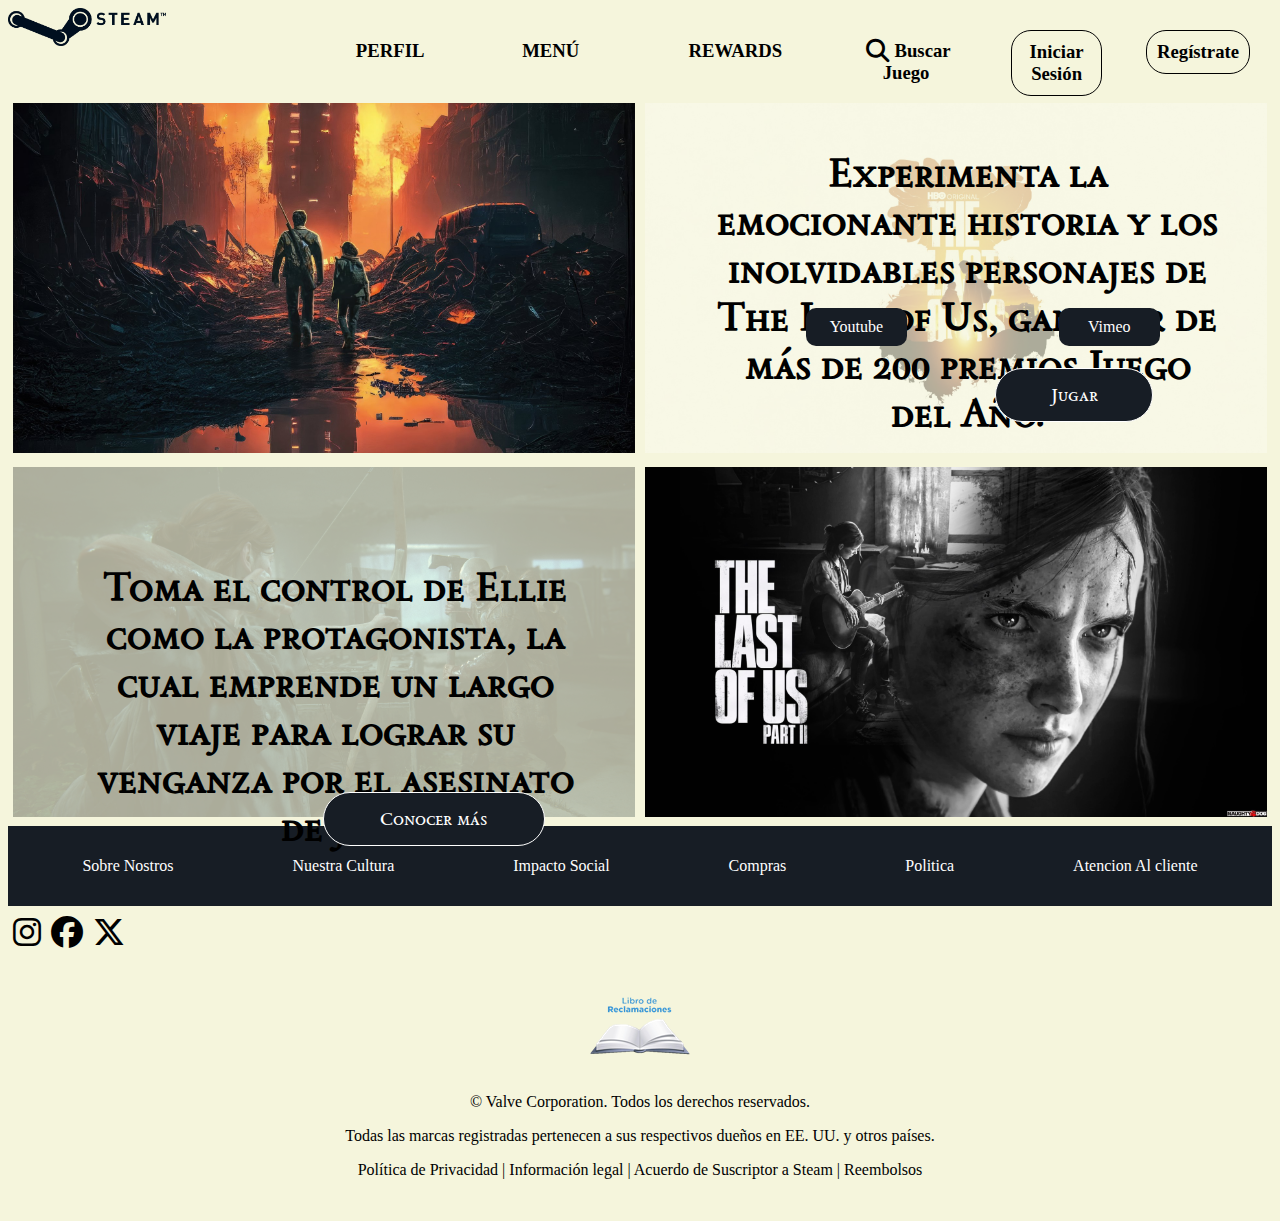
<file: T7/index.html>
<!DOCTYPE html>
<html lang="en">
<head>
    <meta charset="UTF-8">
    <meta name="viewport" content="width=device-width, initial-scale=1.0">
    <title>STEAM</title>
    <link rel="stylesheet" href="style.css">
    <link href="https://fonts.googleapis.com/css2?family=Sedan+SC&display=swap" rel="stylesheet">
    <link rel="stylesheet" href="css/all.css">
    <link rel="stylesheet" href="css/all.min.css">
    <link rel="shortcut icon" href="IMG/LOGO (2).png" type="image/x-icon">
</head>
<body>
    <header>
        <div id="LOGO">
            <a href="https://store.steampowered.com/"><img src="IMG/LOGO (2).png" alt=""></a> 
         </div>
         <nav class="m1">
            <a class="A1" href="#"><h3>PERFIL</h3></a>
         </nav>
         <nav class="m1">
            <a class="A1" href="index 2.html"><h3>MENÚ</h3></a>
         </nav>
         <nav class="m1">
            <a href="#"><h3>REWARDS</h3></a>
         </nav>
         <nav class="m1">
            <a class="A2" href="#"><h3><i class="fa-solid fa-magnifying-glass fa-lg"></i>Buscar Juego</h3></a>
         </nav>
         <nav class="m2">
            <a class="A3" href="https://store.steampowered.com/login/?snr=1_4_4__more-content-login"><h3>Iniciar Sesión</h3></a>
         </nav>
         <nav class="m2">
            <a class="A3" href="https://store.steampowered.com/join/?&snr=1_60_4__62"><h3>Regístrate</h3></a>
         </nav>
    </header>
    <main>
        <article id="P1">
            <div class="T1">
                <img src="IMG/T1.jpeg" alt="">
            </div>
            <div class="P1">
                <img src="IMG/T2.jpeg" alt="">
                <h2><strong>Experimenta la emocionante historia y los inolvidables personajes de The Last of Us, ganador de más de 200 premios Juego del Año.</strong></h2>
                <a href="https://store.steampowered.com/app/1888930/The_Last_of_Us_Part_I/"><h1>Jugar</h1></a>
                <section class="S1">
                    <div>
                        <a href="index Y.html"><p>Youtube</p></a>
                    </div>
                    <div>
                        <a href="index V.html"><p>Vimeo</p></a>
                    </div>
                </section>
            </div>
        </article>
        <article id="P2">
            <div class="T2">
                <img src="IMG/T4.jpg" alt="">
                <h2><strong>Toma el control de Ellie como la protagonista, la cual emprende un largo viaje para lograr su venganza por el asesinato de Joe</strong></h2>
                <a href="https://www.playstation.com/es-pe/games/the-last-of-us-part-ii/"><h1>Conocer más</h1></a>
            </div>
            <div class="P2">
                <img src="IMG/T3.jpg" alt="">
            </div>
        </article>
    </main>
    <div id="politica">
        <a class="PO1" href="https://store.steampowered.com/about/index.html?l=spanish"><p>Sobre Nostros</p></a>
        <a class="PO1" href="#"><p>Nuestra Cultura</p></a>
        <a class="PO1" href="#"><p>Impacto Social</p></a>
        <a class="PO1" href="https://store.steampowered.com/search/?filter=topsellers"><p>Compras</p></a>
        <a class="PO1" href="https://store.steampowered.com/privacy_agreement/?l=spanish"><p>Politica</p></a>
        <a class="PO1" href="https://help.steampowered.com/es-419/"><p>Atencion Al cliente</p></a>
    </div>
    <br>
    <div id="iconos">
        <a href="https://www.instagram.com/steam_games_official/?hl=es"><i class="fa-brands fa-instagram fa-2xl"></i></a>
        <a href="https://www.facebook.com/Steam/"><i class="fa-brands fa-facebook fa-2xl"></i></a>
        <a href="https://twitter.com/steam?lang=es"><i class="fa-brands fa-x-twitter fa-2xl"></i></a>
    </div>
    <footer>
        <br>
        <br>
        <br>
        <a href="https://help.steampowered.com/es-419/"><img src="IMG/LDR.png" alt=""></a>
        <br>
        <br><p>© Valve Corporation. Todos los derechos reservados.</p>
        <p>Todas las marcas registradas pertenecen a sus respectivos dueños en EE. UU. y otros países.</p>
        <p>Política de Privacidad  |  Información legal  |  Acuerdo de Suscriptor a Steam  |  Reembolsos</p><br>
    </footer>
</body>
</html>
</file>
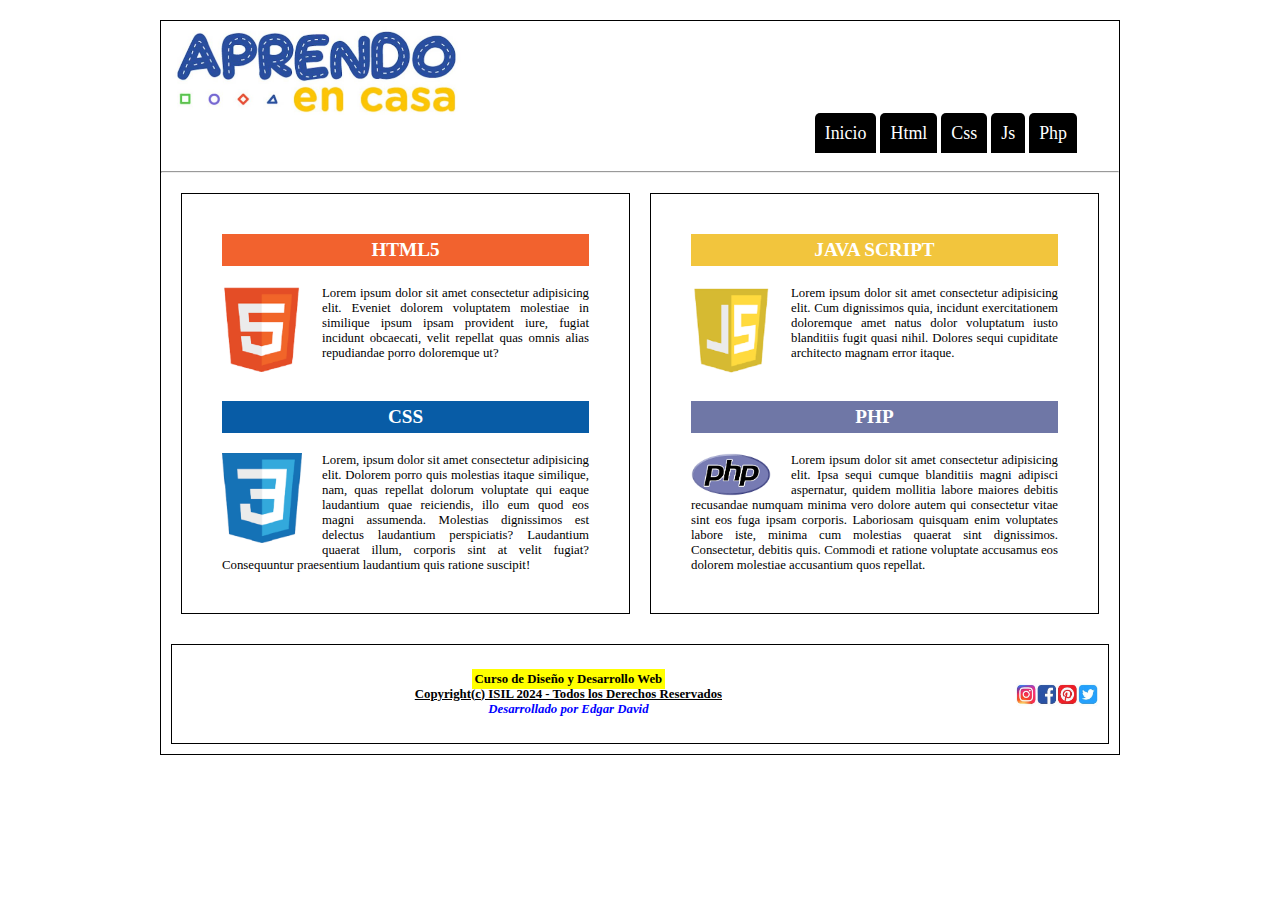
<file: tarea05s/index.html>
<!DOCTYPE html>
<html lang="en">
<head>
    <meta charset="UTF-8">
    <meta name="viewport" content="width=device-width, initial-scale=1.0">
    <title>Tarea 05</title>
    <link rel="stylesheet" href="estilo.css">
    <link rel="shortcut icon" href="imagenes/favicon.ico" type="image/x-icon">
</head>
<body>
    <main>
        <div id="head">
            <img src="imagenes/aprendo.png" alt="logo">
        </div>
        <div id="nav">
           <ul>
            <li><a href="index.html">Inicio</a></li>
            <li><a href="https://developer.mozilla.org/es/docs/Web/HTML">Html</a></li>
            <li><a href="https://developer.mozilla.org/es/docs/Web/CSS">Css</a></li>
            <li><a href="https://developer.mozilla.org/es/docs/Web/JavaScript">Js</a></li>
            <li><a href="https://www.php.net/manual/es/intro-whatis.php">Php</a></li>
           </ul>
        </div>
        <hr>
        <div id="seccion">
            <div class="articulo">
                <div id="html">
                    <h2>HTML5</h2>
                    <img src="imagenes/html5.png" alt="html5">
                    <p>Lorem ipsum dolor sit amet consectetur adipisicing elit. Eveniet dolorem voluptatem molestiae in similique ipsum ipsam provident iure, fugiat incidunt obcaecati, velit repellat quas omnis alias repudiandae porro doloremque ut?</p>
                </div>
                <div id="css">
                    <h2>CSS</h2>
                    <img src="imagenes/css3.png" alt="css">
                    <p>Lorem, ipsum dolor sit amet consectetur adipisicing elit. Dolorem porro quis molestias itaque similique, nam, quas repellat dolorum voluptate qui eaque laudantium quae reiciendis, illo eum quod eos magni assumenda. Molestias dignissimos est delectus laudantium perspiciatis? Laudantium quaerat illum, corporis sint at velit fugiat? Consequuntur praesentium laudantium quis ratione suscipit!</p>
                </div>
            </div>
            <div class="articulo">
                <div id="js">
                    <h2>JAVA SCRIPT</h2>
                    <img src="imagenes/js.png" alt="js">
                    <p>Lorem ipsum dolor sit amet consectetur adipisicing elit. Cum dignissimos quia, incidunt exercitationem doloremque amet natus dolor voluptatum iusto blanditiis fugit quasi nihil. Dolores sequi cupiditate architecto magnam error itaque.</p>
                </div>
                <div id="php">
                    <h2>PHP</h2>
                    <img src="imagenes/php.png" alt="php">
                    <p>Lorem ipsum dolor sit amet consectetur adipisicing elit. Ipsa sequi cumque blanditiis magni adipisci aspernatur, quidem mollitia labore maiores debitis recusandae numquam minima vero dolore autem qui consectetur vitae sint eos fuga ipsam corporis. Laboriosam quisquam enim voluptates labore iste, minima cum molestias quaerat sint dignissimos. Consectetur, debitis quis. Commodi et ratione voluptate accusamus eos dolorem molestiae accusantium quos repellat.</p>
                </div>
            </div>
        </div>
        <div id="footer">
            <div id="texto">
                <p><mark>Curso de Diseño y Desarrollo Web</mark><br>
                    <ins>Copyright(c) ISIL 2024 - Todos los Derechos Reservados</ins><br>
                    <span>Desarrollado por Edgar David</span></p>
            </div>
            <img src="imagenes/redes_sociales.jpg" alt="">
        </div>
    </main>
    
</body>
</html>
</file>
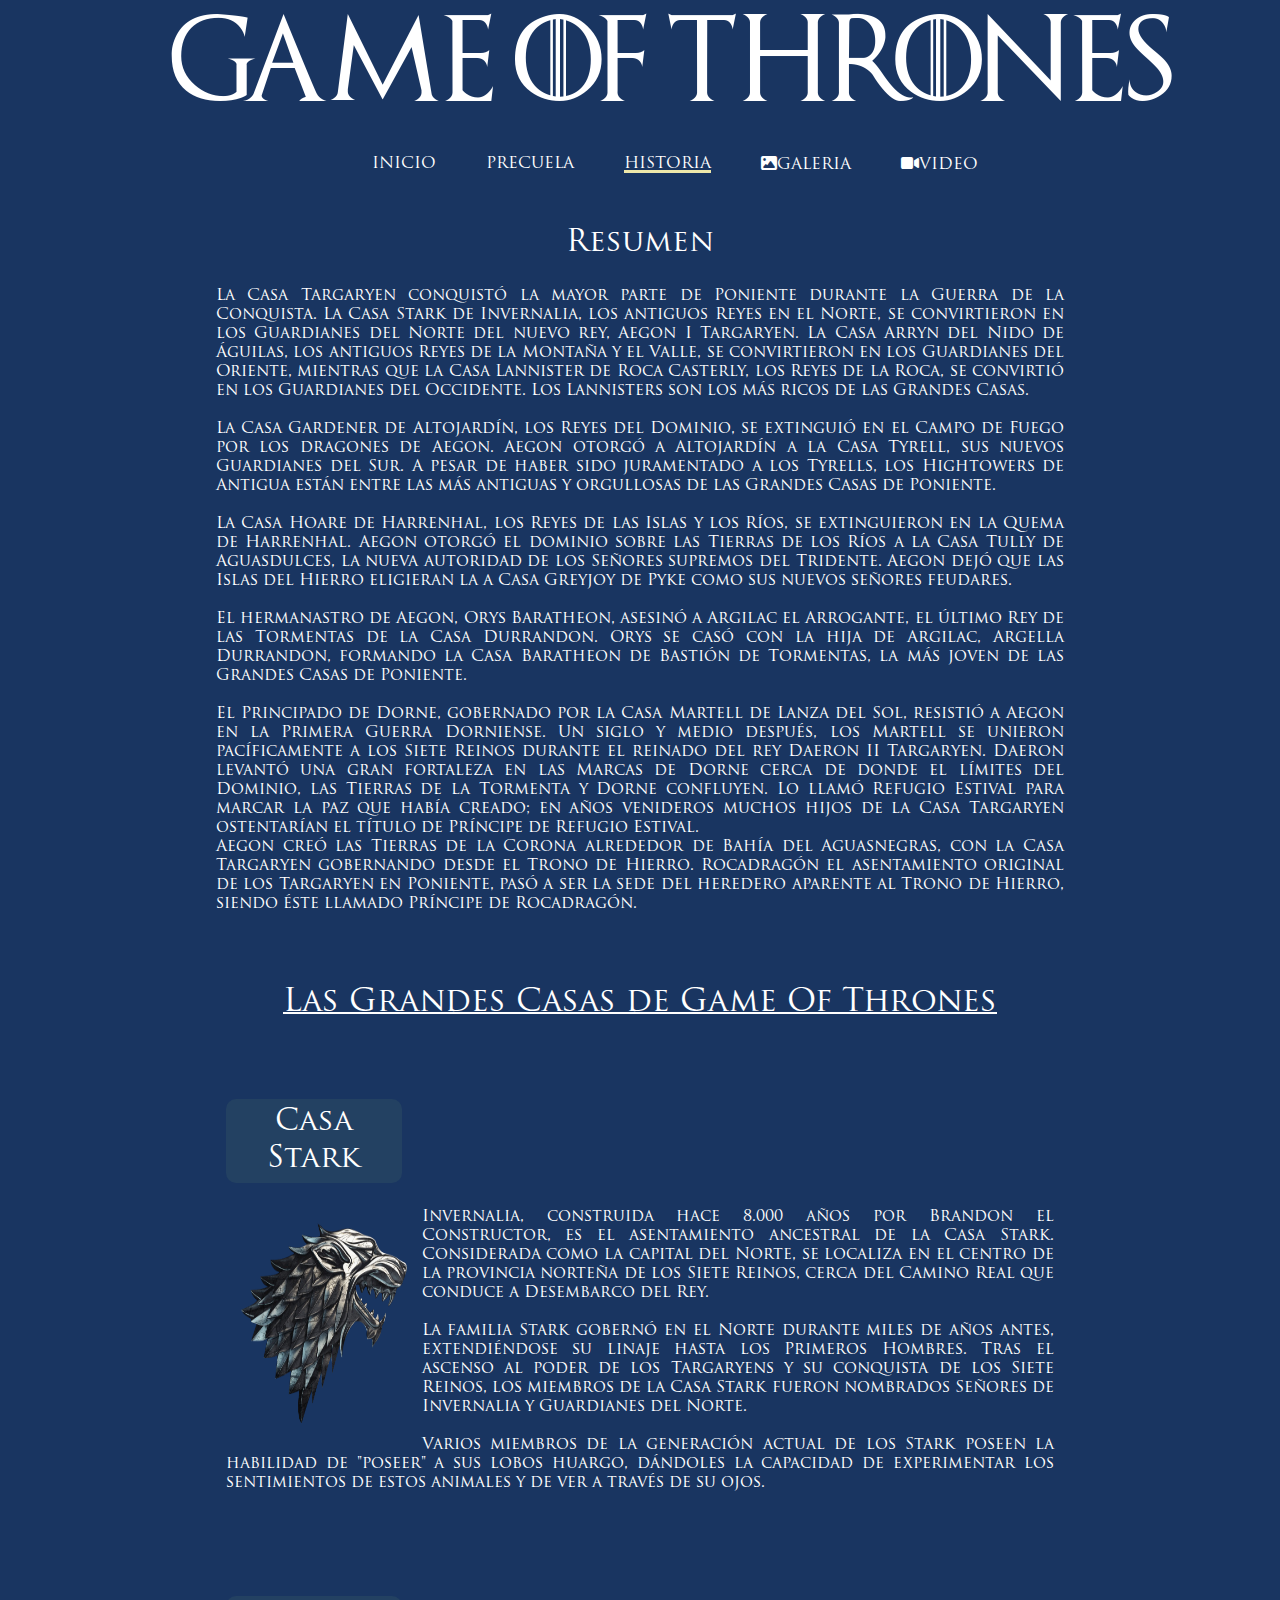
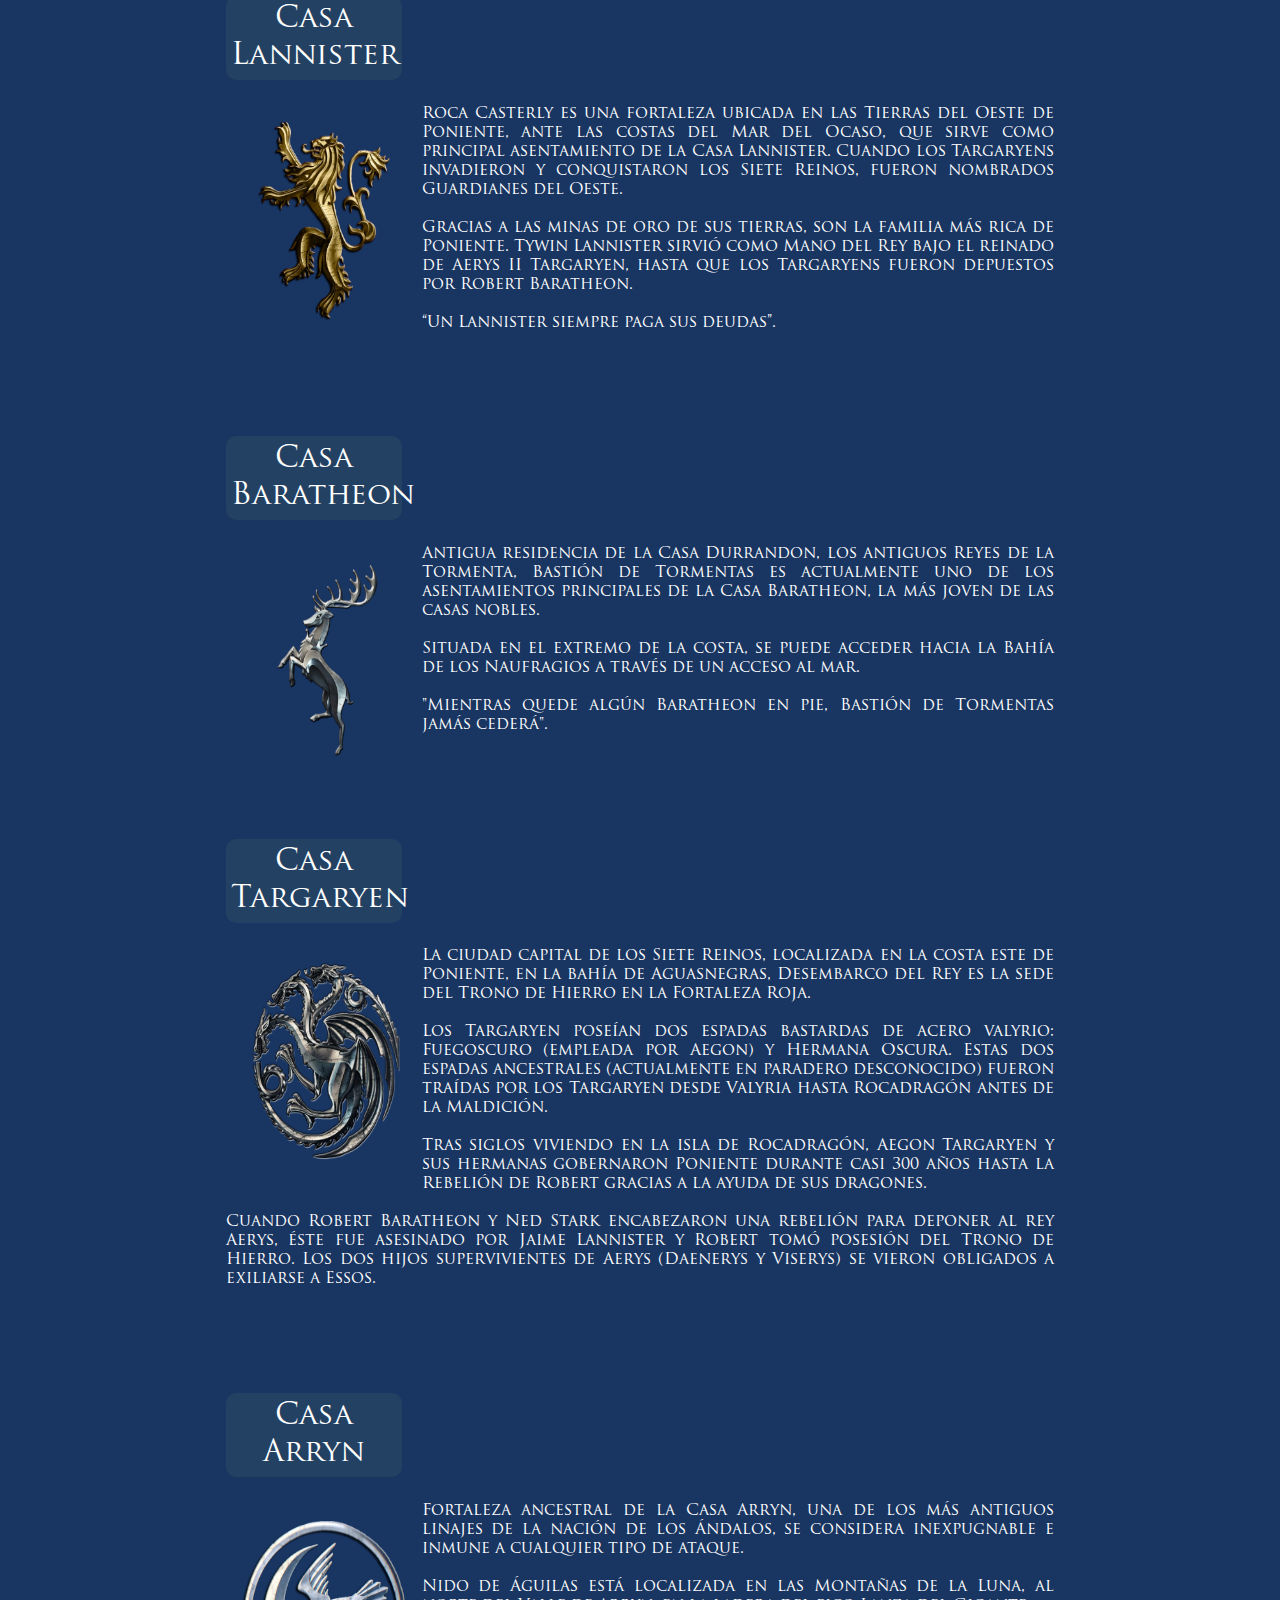
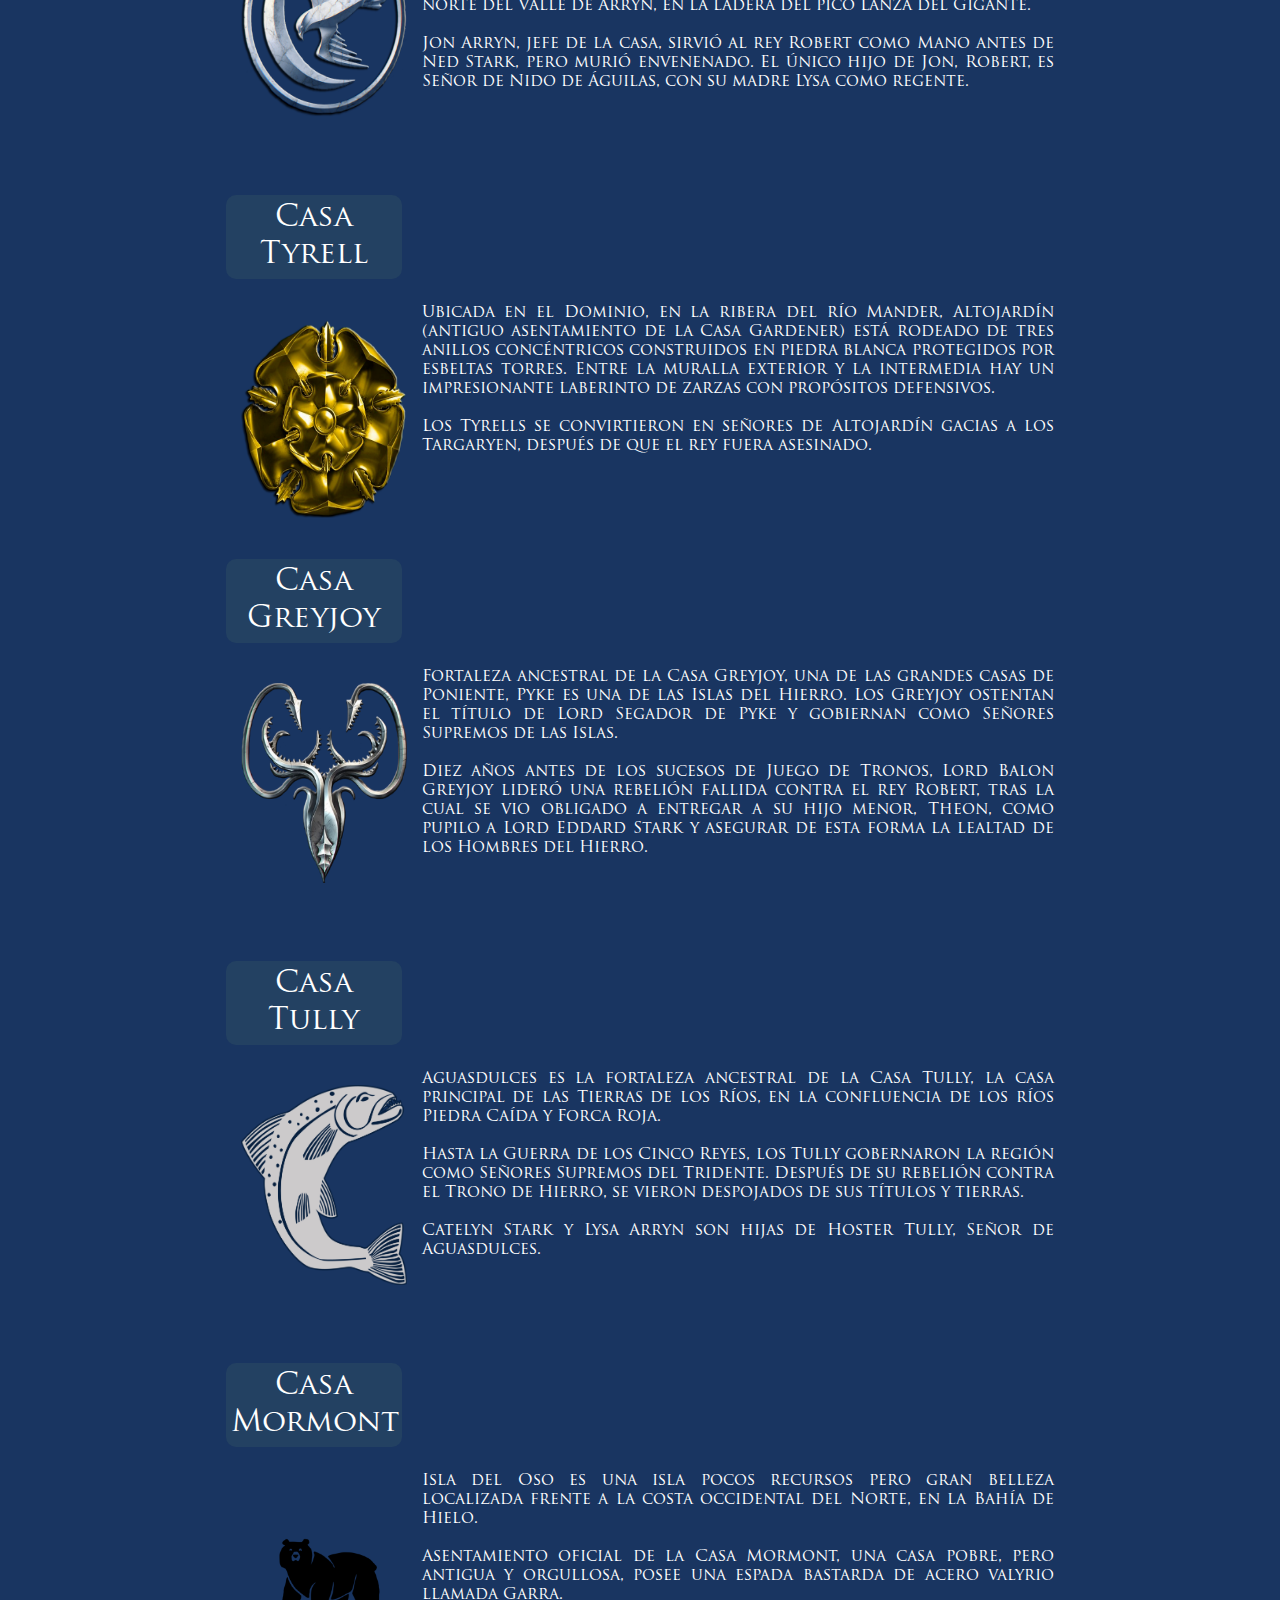
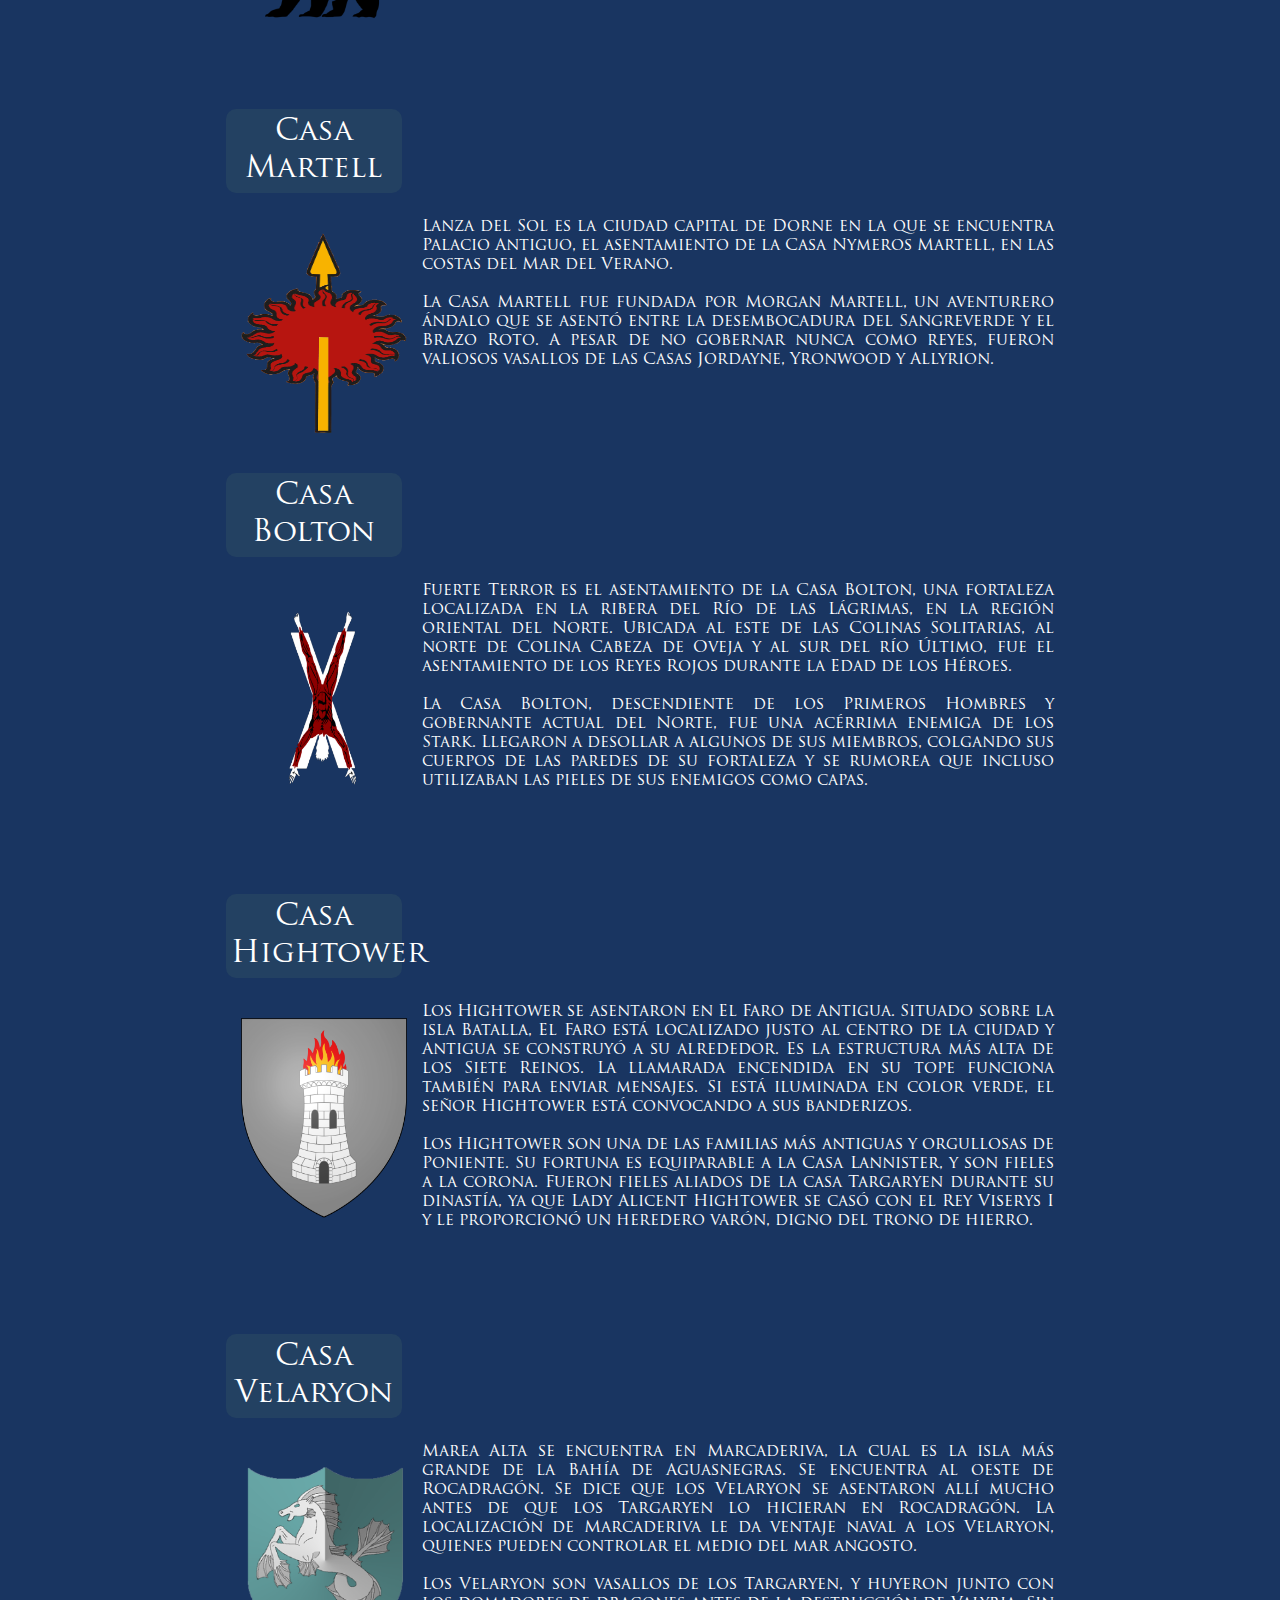
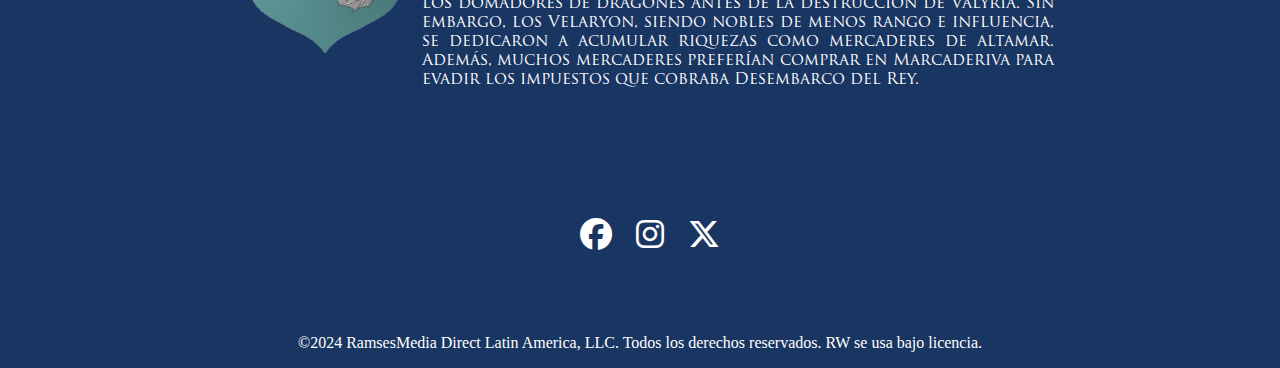
<file: PARCIAL/blog.html>
<!DOCTYPE html>
<html lang="en">
<head>
    <meta charset="UTF-8">
    <meta name="viewport" content="width=device-width, initial-scale=1.0">
    <title>HISTORIA</title>
    <link rel="stylesheet" href="style2.css">
    <link rel="stylesheet" href="css/all.css">
    <link href="https://fonts.googleapis.com/css2?family=Oswald:wght@200..700&display=swap" rel="stylesheet">
    <link rel="shortcut icon" href="img/Trono de hierro.png" type="image/x-icon">
</head>
<body>
    <main>
        <header>
            <img src="img/T-GOT.png" alt="">
            <nav>
                <ul class="menu">
                    <li class="DC"><a href="index.html">INICIO</a></li>
                    <li class="DC"><a href="precuela.html">PRECUELA</a></li>
                    <li id="lih"><a href="">HISTORIA</a></li>
                    <li class="DC"><a href="galeria.html"><i class="fa-solid fa-image"></i>GALERIA</a></li>
                    <li class="DC"><a href="video.html"><i class="fa-solid fa-video"></i>VIDEO</a></li>
                </ul>
            </nav>
        </header>
        <section>
            <h2>Resumen</h2>
            <article class="articulo1">
                <p>La Casa Targaryen conquistó la mayor parte de Poniente durante la Guerra de la Conquista. La Casa Stark de Invernalia, los antiguos Reyes en el Norte, se convirtieron en los Guardianes del Norte del nuevo rey, Aegon I Targaryen. La Casa Arryn del Nido de Águilas, los antiguos Reyes de la Montaña y el Valle, se convirtieron en los Guardianes del Oriente, mientras que la Casa Lannister de Roca Casterly, los Reyes de la Roca, se convirtió en los Guardianes del Occidente. Los Lannisters son los más ricos de las Grandes Casas. 
                <br>
                <br>
                La Casa Gardener de Altojardín, los Reyes del Dominio, se extinguió en el Campo de Fuego por los dragones de Aegon. Aegon otorgó a Altojardín a la Casa Tyrell, sus nuevos Guardianes del Sur. A pesar de haber sido juramentado a los Tyrells, los Hightowers de Antigua están entre las más antiguas y orgullosas de las Grandes Casas de Poniente.
                <br>
                <br>    
                La Casa Hoare de Harrenhal, los Reyes de las Islas y los Ríos, se extinguieron en la Quema de Harrenhal. Aegon otorgó el dominio sobre las Tierras de los Ríos a la Casa Tully de Aguasdulces, la nueva autoridad de los Señores supremos del Tridente. Aegon dejó que las Islas del Hierro eligieran la a Casa Greyjoy de Pyke como sus nuevos señores feudares.
                <br>
                <br>    
                El hermanastro de Aegon, Orys Baratheon, asesinó a Argilac el Arrogante, el último Rey de las Tormentas de la Casa Durrandon. Orys se casó con la hija de Argilac, Argella Durrandon, formando la Casa Baratheon de Bastión de Tormentas, la más joven de las Grandes Casas de Poniente.
                <br>
                <br>    
                El Principado de Dorne, gobernado por la Casa Martell de Lanza del Sol, resistió a Aegon en la Primera Guerra Dorniense. Un siglo y medio después, los Martell se unieron pacíficamente a los Siete Reinos durante el reinado del rey Daeron II Targaryen. Daeron levantó una gran fortaleza en las Marcas de Dorne cerca de donde el límites del Dominio, las Tierras de la Tormenta y Dorne confluyen. Lo llamó Refugio Estival para marcar la paz que había creado; en años venideros muchos hijos de la Casa Targaryen ostentarían el título de Príncipe de Refugio Estival.
                 <br>   
                Aegon creó las Tierras de la Corona alrededor de Bahía del Aguasnegras, con la Casa Targaryen gobernando desde el Trono de Hierro. Rocadragón el asentamiento original de los Targaryen en Poniente, pasó a ser la sede del heredero aparente al Trono de Hierro, siendo éste llamado Príncipe de Rocadragón.</p>
            </article>
            <h1>Las Grandes Casas de Game Of Thrones</h1>
            <article class="articulo2">
                <h2>Casa Stark</h2>
                <img class="imagen" src="img/Casa Stark.png" alt="">
                <p>Invernalia, construida hace 8.000 años por Brandon el Constructor, es el asentamiento ancestral de la Casa Stark. Considerada como la capital del Norte, se localiza en el centro de la provincia norteña de los Siete Reinos, cerca del Camino Real que conduce a Desembarco del Rey.
                <br><br>
                La familia Stark gobernó en el Norte durante miles de años antes, extendiéndose su linaje hasta los Primeros Hombres. Tras el ascenso al poder de los Targaryens y su conquista de los Siete Reinos, los miembros de la Casa Stark fueron nombrados Señores de Invernalia y Guardianes del Norte.
                <br><br>
                Varios miembros de la generación actual de los Stark poseen la habilidad de "poseer" a sus lobos huargo, dándoles la capacidad de experimentar los sentimientos de estos animales y de ver a través de su ojos.</p>
            </article>
            <article class="articulo2">
                <h2>Casa Lannister</h2>
                <img class="imagen" src="img/Casa Lannister.png" alt="">
                <p>Roca Casterly es una fortaleza ubicada en las Tierras del Oeste de Poniente, ante las costas del Mar del Ocaso, que sirve como principal asentamiento de la Casa Lannister. Cuando los Targaryens invadieron y conquistaron los Siete Reinos, fueron nombrados Guardianes del Oeste.
                <br><br>
                Gracias a las minas de oro de sus tierras, son la familia más rica de Poniente. Tywin Lannister sirvió como Mano del Rey bajo el reinado de Aerys II Targaryen, hasta que los Targaryens fueron depuestos por Robert Baratheon.
                <br><br>
                “Un Lannister siempre paga sus deudas”.</p>
            </article>
            <article class="articulo2">
                <h2>Casa Baratheon</h2>
                <img class="imagen" src="img/Casa Baratheon.png" alt="">
                <p>Antigua residencia de la Casa Durrandon, los antiguos Reyes de la Tormenta, Bastión de Tormentas es actualmente uno de los asentamientos principales de la Casa Baratheon, la más joven de las casas nobles.
                <br><br>
                Situada en el extremo de la costa, se puede acceder hacia la Bahía de los Naufragios a través de un acceso al mar.
                <br><br>    
                "Mientras quede algún Baratheon en pie, Bastión de Tormentas jamás cederá".</p>
            </article>
            <article class="articulo2">
                <h2>Casa Targaryen</h2>
                <img class="imagen" src="img/Casa Targaryen.png" alt="">
                <p>La ciudad capital de los Siete Reinos, localizada en la costa este de Poniente, en la bahía de Aguasnegras, Desembarco del Rey es la sede del Trono de Hierro en la Fortaleza Roja.
                <br><br>
                Los Targaryen poseían dos espadas bastardas de acero valyrio: Fuegoscuro (empleada por Aegon) y Hermana Oscura. Estas dos espadas ancestrales (actualmente en paradero desconocido) fueron traídas por los Targaryen desde Valyria hasta Rocadragón antes de la Maldición.
                <br><br>    
                Tras siglos viviendo en la isla de Rocadragón, Aegon Targaryen y sus hermanas gobernaron Poniente durante casi 300 años hasta la Rebelión de Robert gracias a la ayuda de sus dragones.
                <br><br>    
                Cuando Robert Baratheon y Ned Stark encabezaron una rebelión para deponer al rey Aerys, éste fue asesinado por Jaime Lannister y Robert tomó posesión del Trono de Hierro. Los dos hijos supervivientes de Aerys (Daenerys y Viserys) se vieron obligados a exiliarse a Essos.</p>
            </article>
            <article class="articulo2">
                <h2>Casa Arryn</h2>
                <img class="imagen" src="img/Casa Arryn.png" alt="">
                <p>Fortaleza ancestral de la Casa Arryn, una de los más antiguos linajes de la nación de los Ándalos, se considera inexpugnable e inmune a cualquier tipo de ataque.
                <br><br>
                Nido de Águilas está localizada en las Montañas de la Luna, al norte del Valle de Arryn, en la ladera del pico Lanza del Gigante.
                <br><br>    
                Jon Arryn, jefe de la casa, sirvió al rey Robert como Mano antes de Ned Stark, pero murió envenenado. El único hijo de Jon, Robert, es Señor de Nido de Águilas, con su madre Lysa como regente.</p>
            </article>
            <article class="articulo2">
                <h2>Casa Tyrell</h2>
                <img class="imagen" src="img/Casa Tyrell.png" alt="">
                <p>Ubicada en el Dominio, en la ribera del río Mander, Altojardín (antiguo asentamiento de la Casa Gardener) está rodeado de tres anillos concéntricos construidos en piedra blanca protegidos por esbeltas torres. Entre la muralla exterior y la intermedia hay un impresionante laberinto de zarzas con propósitos defensivos.
                <br><br>
                Los Tyrells se convirtieron en señores de Altojardín gacias a los Targaryen, después de que el rey fuera asesinado.</p>
            </article>
            <article class="articulo2">
                <h2>Casa Greyjoy</h2>
                <img class="imagen" src="img/Casa Greyjoy.png" alt="">
                <p>Fortaleza ancestral de la Casa Greyjoy, una de las grandes casas de Poniente, Pyke es una de las Islas del Hierro. Los Greyjoy ostentan el título de Lord Segador de Pyke y gobiernan como Señores Supremos de las Islas.
                <br><br>
                Diez años antes de los sucesos de Juego de Tronos, Lord Balon Greyjoy lideró una rebelión fallida contra el rey Robert, tras la cual se vio obligado a entregar a su hijo menor, Theon, como pupilo a Lord Eddard Stark y asegurar de esta forma la lealtad de los Hombres del Hierro.</p>
            </article>
            <article class="articulo2">
                <h2>Casa Tully</h2>
                <img class="imagen" src="img/Casa Tully.png" alt="">
                <p>Aguasdulces es la fortaleza ancestral de la Casa Tully, la casa principal de las Tierras de los Ríos, en la confluencia de los ríos Piedra Caída y Forca Roja.
                <br><br>
                Hasta la Guerra de los Cinco Reyes, los Tully gobernaron la región como Señores Supremos del Tridente. Después de su rebelión contra el Trono de Hierro, se vieron despojados de sus títulos y tierras.
                <br><br>    
                Catelyn Stark y Lysa Arryn son hijas de Hoster Tully, Señor de Aguasdulces.</p>
            </article>
            <article class="articulo2">
                <h2>Casa Mormont</h2>
                <img class="imagen" src="img/Casa Mormont.png" alt="">
                <p>Isla del Oso es una isla pocos recursos pero gran belleza localizada frente a la costa occidental del Norte, en la Bahía de Hielo.
                <br><br>
                Asentamiento oficial de la Casa Mormont, una casa pobre, pero antigua y orgullosa, posee una espada bastarda de acero valyrio llamada Garra.</p>
            </article>
            <article class="articulo2">
                <h2>Casa Martell</h2>
                <img class="imagen" src="img/Casa Martell.png" alt="">
                <p>Lanza del Sol es la ciudad capital de Dorne en la que se encuentra Palacio Antiguo, el asentamiento de la Casa Nymeros Martell, en las costas del Mar del Verano.
                <br><br>
                La Casa Martell fue fundada por Morgan Martell, un aventurero ándalo que se asentó entre la desembocadura del Sangreverde y el Brazo Roto. A pesar de no gobernar nunca como reyes, fueron valiosos vasallos de las Casas Jordayne, Yronwood y Allyrion.</p>
            </article>
            <article class="articulo2">
                <h2>Casa Bolton</h2>
                <img class="imagen" src="img/Casa Bolton.png" alt="">
                <p>Fuerte Terror es el asentamiento de la Casa Bolton, una fortaleza localizada en la ribera del Río de las Lágrimas, en la región oriental del Norte. Ubicada al este de las Colinas Solitarias, al norte de Colina Cabeza de Oveja y al sur del río Último, fue el asentamiento de los Reyes Rojos durante la Edad de los Héroes.
                <br><br>
                La Casa Bolton, descendiente de los Primeros Hombres y gobernante actual del Norte, fue una acérrima enemiga de los Stark. Llegaron a desollar a algunos de sus miembros, colgando sus cuerpos de las paredes de su fortaleza y se rumorea que incluso utilizaban las pieles de sus enemigos como capas.</p>
            </article>
            <article class="articulo2">
                <h2>Casa Hightower</h2>
                <img class="imagen" src="img/Casa Hightower.png" alt="">
                <p>Los Hightower se asentaron en El Faro de Antigua. Situado sobre la isla Batalla, El Faro está localizado justo al centro de la ciudad y Antigua se construyó a su alrededor. Es la estructura más alta de los Siete Reinos. La llamarada encendida en su tope funciona también para enviar mensajes. Si está iluminada en color verde, el señor Hightower está convocando a sus banderizos.
                <br><br>
                Los Hightower son una de las familias más antiguas y orgullosas de Poniente. Su fortuna es equiparable a la Casa Lannister, y son fieles a la corona. Fueron fieles aliados de la casa Targaryen durante su dinastía, ya que Lady Alicent Hightower se casó con el Rey Viserys I y le proporcionó un heredero varón, digno del trono de hierro.</p>
            </article>
            <article class="articulo2">
                <h2>Casa Velaryon</h2>
                <img class="imagen" src="img/Casa Velaryon.png" alt="">
                <p>Marea Alta se encuentra en Marcaderiva, la cual es la isla más grande de la Bahía de Aguasnegras. Se encuentra al oeste de Rocadragón. Se dice que los Velaryon se asentaron allí mucho antes de que los Targaryen lo hicieran en Rocadragón. La localización de Marcaderiva le da ventaje naval a los Velaryon, quienes pueden controlar el medio del mar angosto.
                <br><br>
                Los Velaryon son vasallos de los Targaryen, y huyeron junto con los domadores de dragones antes de la destrucción de Valyria. Sin embargo, los Velaryon, siendo nobles de menos rango e influencia, se dedicaron a acumular riquezas como mercaderes de altamar. Además, muchos mercaderes preferían comprar en Marcaderiva para evadir los impuestos que cobraba Desembarco del Rey.</p>
            </article>
        </section>
        <footer>
            <a href="#"><i class="fa-brands fa-facebook fa-2xl" style="color: #ffffff;"></i></a>
            <a href="#"><i class="fa-brands fa-instagram fa-2xl" style="color: #ffffff;"></i></a>
            <a href="#"><i class="fa-brands fa-x-twitter fa-2xl" style="color: #ffffff;"></i></a>
        </footer>
        <p class="pie">
            ©2024 RamsesMedia Direct Latin America, LLC. Todos los derechos reservados. RW se usa bajo licencia.
        </p>
    </main>
</body>
</html>
</file>
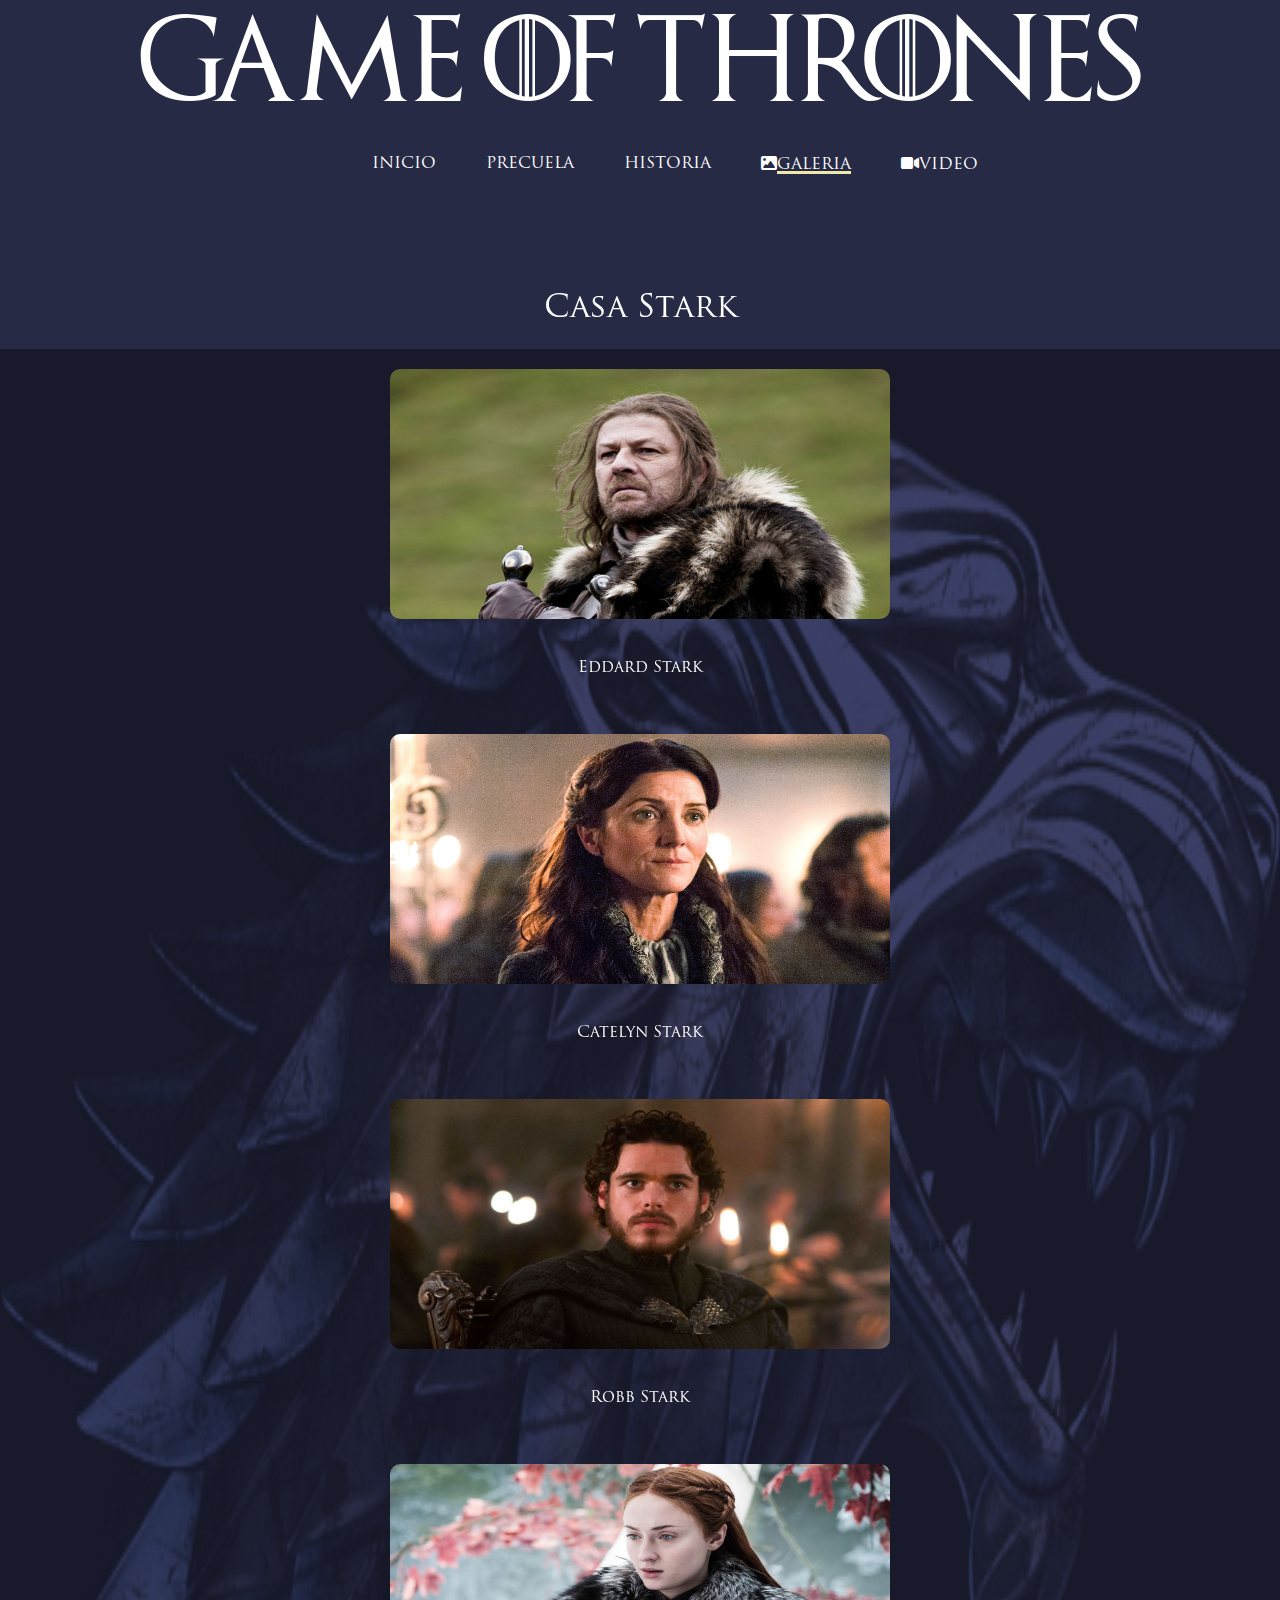
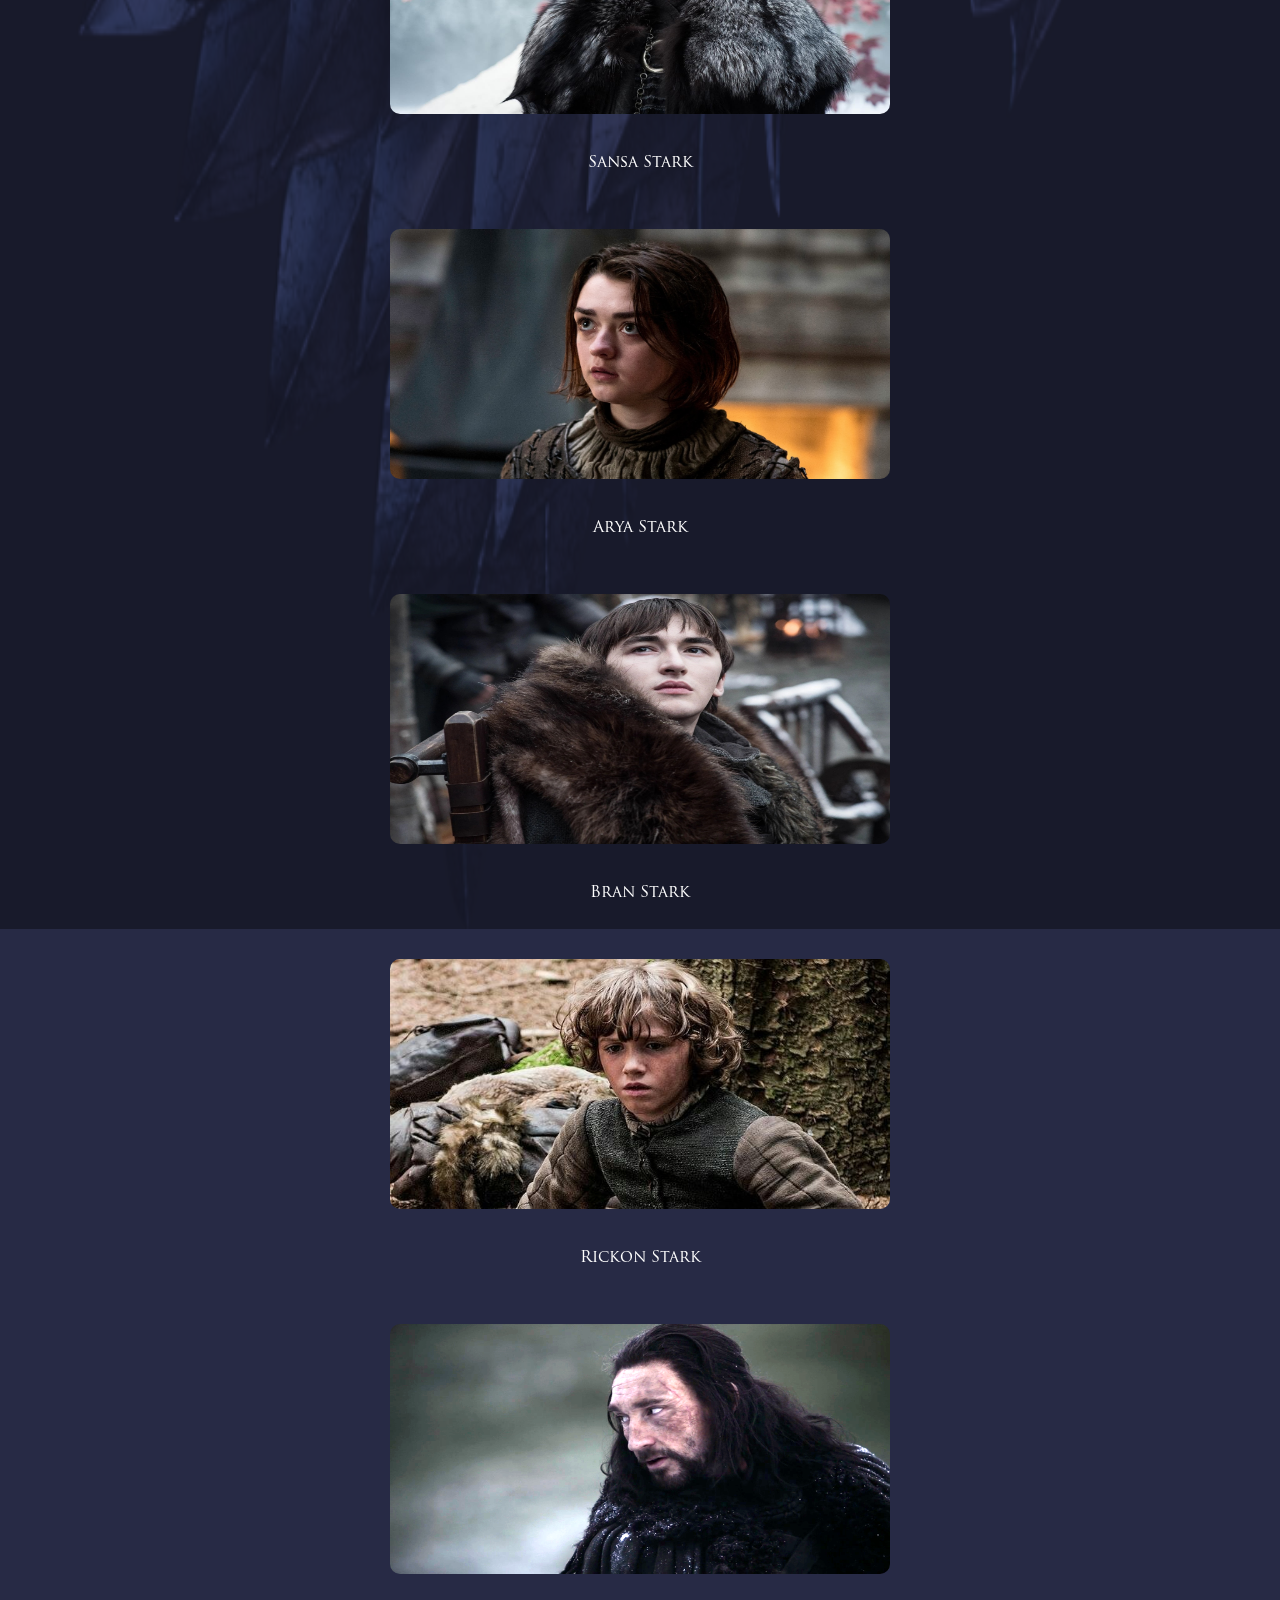
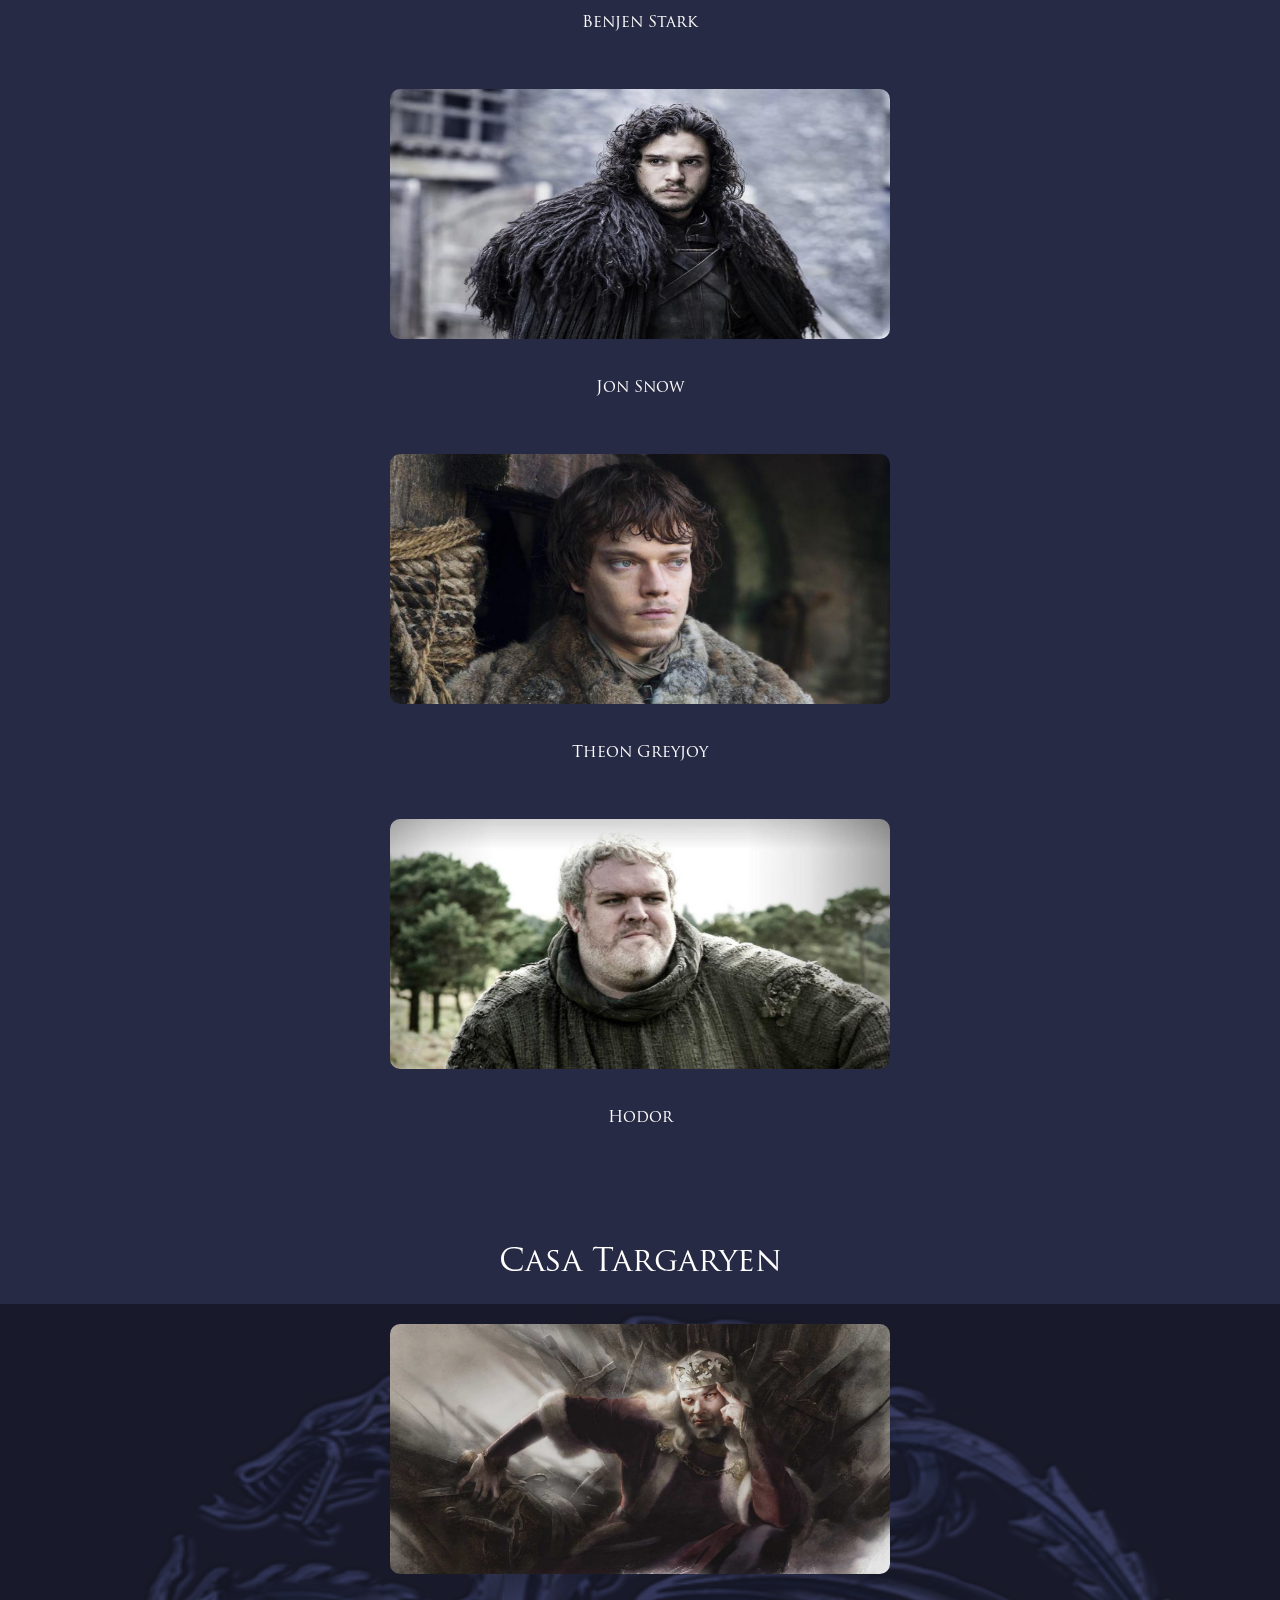
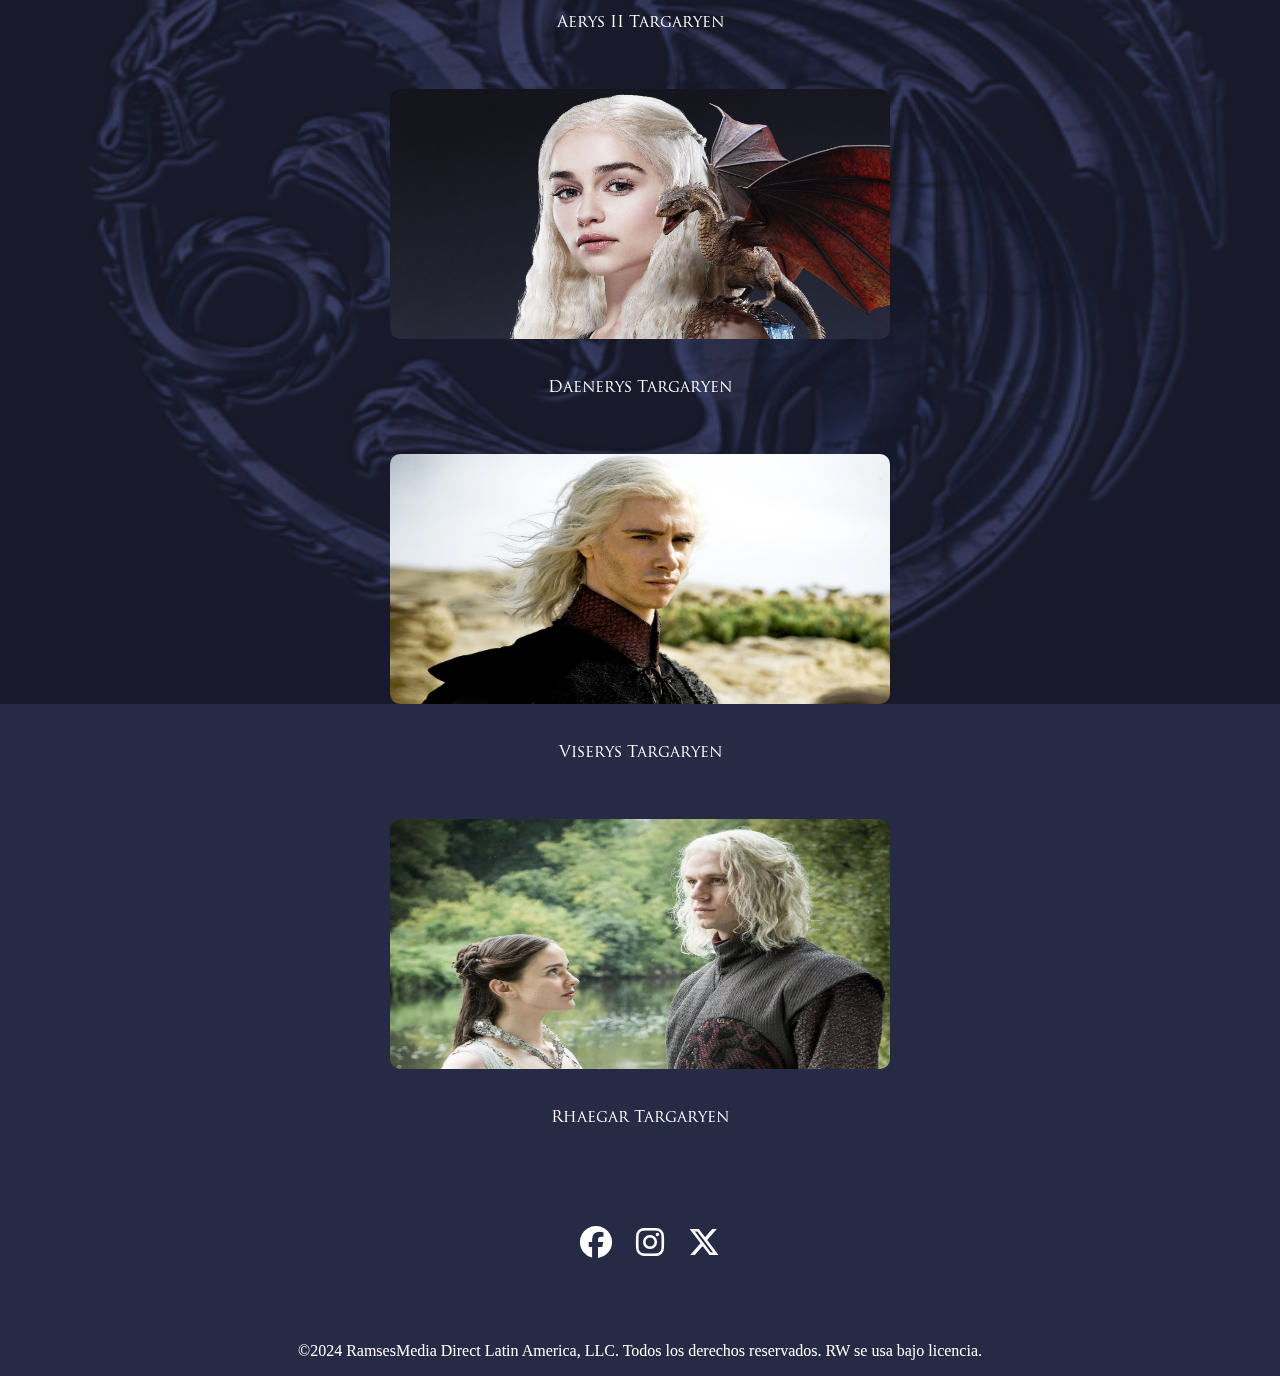
<file: PARCIAL/galeria.html>
<!DOCTYPE html>
<html lang="en">
<head>
    <meta charset="UTF-8">
    <meta name="viewport" content="width=device-width, initial-scale=1.0">
    <title>GALERIA</title>
    <link rel="stylesheet" href="style3.css">
    <link rel="stylesheet" href="css/all.css">
    <link href="https://fonts.googleapis.com/css2?family=Oswald:wght@200..700&display=swap" rel="stylesheet">
    <link rel="shortcut icon" href="img/Trono de hierro.png" type="image/x-icon">
</head>
<body>
    <header>
        <img src="img/T-GOT.png" alt="">
        <nav>
            <ul class="menu">
                <li class="DC"><a href="index.html">INICIO</a></li>
                <li class="DC"><a href="precuela.html">PRECUELA</a></li>
                <li class="DC"><a href="blog.html">HISTORIA</a></li>
                <li id="lig"><a href=""><i class="fa-solid fa-image"></i>GALERIA</a></li>
                <li class="DC"><a href="video.html"><i class="fa-solid fa-video"></i>VIDEO</a></li>
            </ul>
        </nav>
    </header>
    <main>
        <div class="casas">
           <h1>Casa Stark</h1> 
        </div>
        <img id="casa1" src="img/Casa Stark.png" alt="">
        <section id="S1">
            <article>
                <img src="img/Eddard Stark.jpg" alt="">
                <p>Eddard Stark</p>
            </article>
            <article>
                <img src="img/Catelyn Stark.jpg" alt="">
                <p>Catelyn Stark</p>
            </article>
            <article>
                <img src="img/Robb Stark.jpg" alt="">
                <p>Robb Stark</p>
            </article>
            <article>
                <img src="img/Sansa Stark.jpg" alt="">
                <p>Sansa Stark</p>
            </article>
            <article>
                <img src="img/Arya Stark.jpg" alt="">
                <p>Arya Stark</p>
            </article>
            <article>
                <img src="img/Bran Stark.jpg" alt="">
                <p>Bran Stark</p>
            </article>
            <article>
                <img src="img/Rickon Stark.jpg" alt="">
                <p>Rickon Stark</p>
            </article>
            <article>
                <img src="img/Benjen Stark.png" alt="">
                <p>Benjen Stark</p>
            </article>
            <article>
                <img src="img/Jon Snow.jpeg" alt="">
                <p>Jon Snow</p>
            </article>
            <article>
                <img src="img/Theon Greyjoy.jpg" alt="">
                <p>Theon Greyjoy</p>
            </article>
            <article>
                <img src="img/Hodor.jpeg" alt="">
                <p>Hodor</p>
            </article>
        </section>
        <div class="casas">
            <h1>Casa Targaryen</h1> 
         </div>
         <img id="casa2" src="img/Casa Targaryen.png" alt="">
         <section id="S1">
            <article>
                <img src="img/Aerys II Targaryen.png" alt="">
                <p>Aerys II Targaryen</p>
            </article>
            <article>
                <img src="img/Daenerys Targaryen.jpg" alt="">
                <p>Daenerys Targaryen</p>
            </article>
            <article>
                <img src="img/Viserys Targaryen.jpg" alt="">
                <p>Viserys Targaryen</p>
            </article>
            <article>
                <img src="img/Rhaegar Targaryen.jpg" alt="">
                <p>Rhaegar Targaryen</p>
            </article>
        </section>
        <footer>
            <a href="#"><i class="fa-brands fa-facebook fa-2xl" style="color: #ffffff;"></i></a>
            <a href="#"><i class="fa-brands fa-instagram fa-2xl" style="color: #ffffff;"></i></a>
            <a href="#"><i class="fa-brands fa-x-twitter fa-2xl" style="color: #ffffff;"></i></a>
        </footer>
        <p class="pie">
            ©2024 RamsesMedia Direct Latin America, LLC. Todos los derechos reservados. RW se usa bajo licencia.
        </p>
    </main>
</body>
</html>
</file>
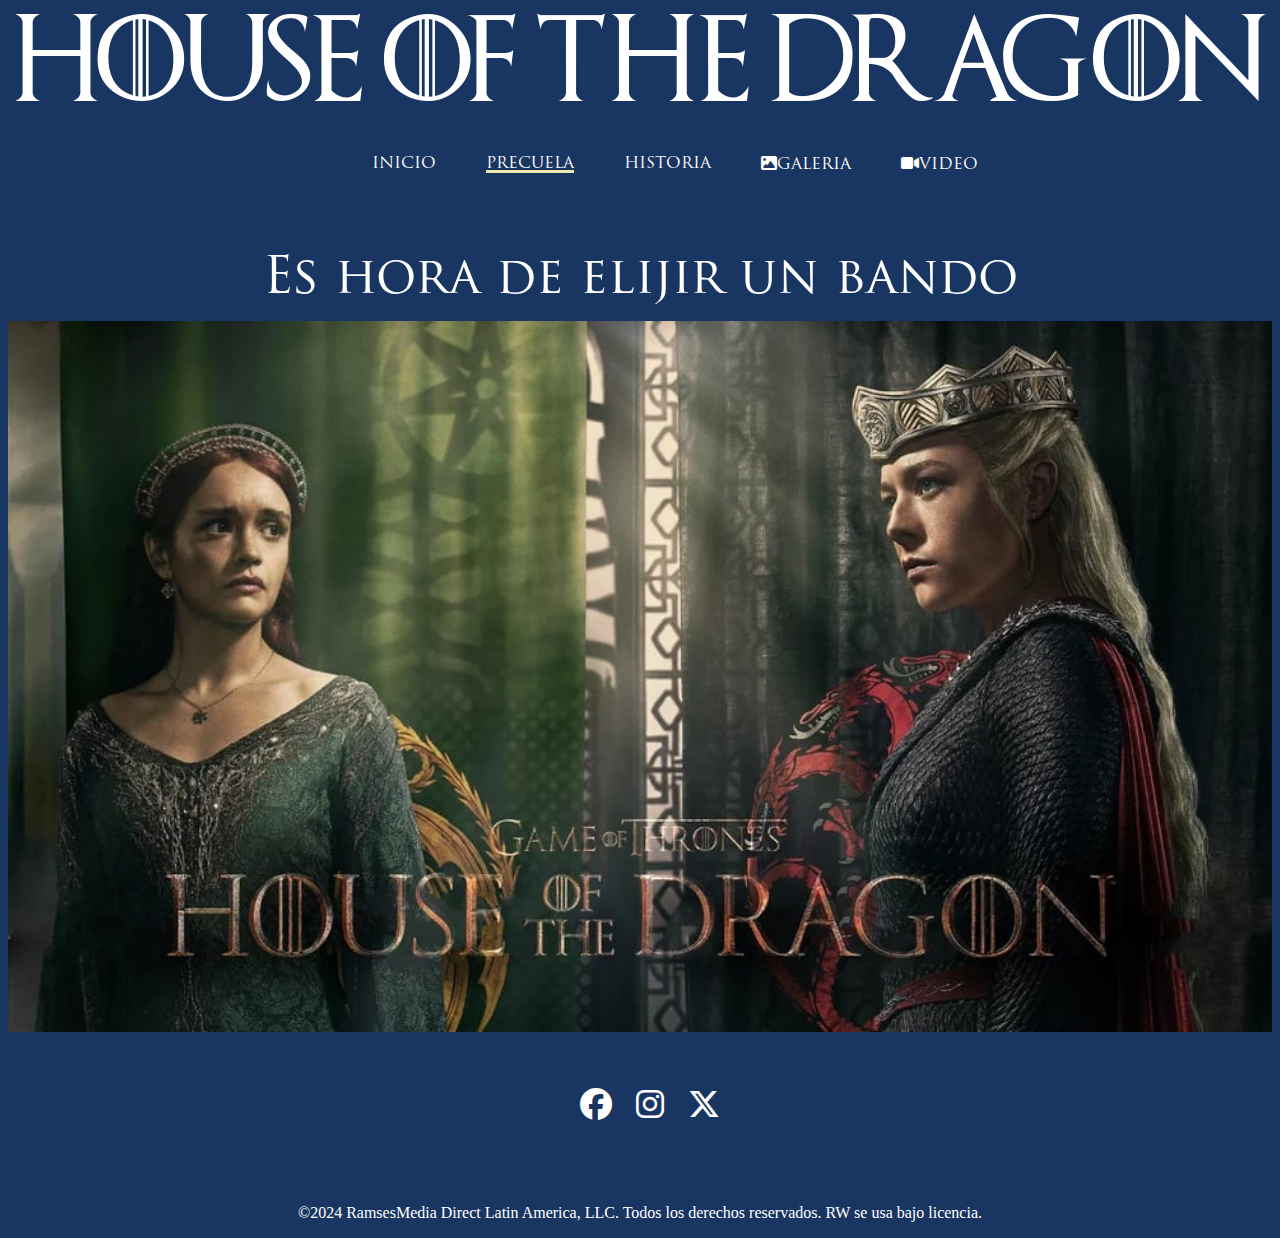
<file: PARCIAL/precuela.html>
<!DOCTYPE html>
<html lang="en">
<head>
    <meta charset="UTF-8">
    <meta name="viewport" content="width=device-width, initial-scale=1.0">
    <title>PRECUELA</title>
    <link rel="stylesheet" href="style5.css">
    <link rel="stylesheet" href="css/all.css">
    <link rel="shortcut icon" href="img/Trono de hierro.png" type="image/x-icon">
</head>
<body>
    <header>
        <img src="img/House of the Dragon.png" alt="">
        <nav>
            <ul class="menu">
                <li class="DC"><a href="index.html">INICIO</a></li>
                <li id="lip"><a href="">PRECUELA</a></li>
                <li class="DC"><a href="blog.html">HISTORIA</a></li>
                <li class="DC"><a href="galeria.html"><i class="fa-solid fa-image"></i>GALERIA</a></li>
                <li class="DC"><a href="video.html"><i class="fa-solid fa-video"></i>VIDEO</a></li>
            </ul>
        </nav>
    </header>
    <section>
        <article>
            <h1>Es hora de elijir un bando</h1>
            <img src="img/teams.jpg" alt="">
        </article>
    </section>
    <footer>
        <a href="#"><i class="fa-brands fa-facebook fa-2xl" style="color: #ffffff;"></i></a>
        <a href="#"><i class="fa-brands fa-instagram fa-2xl" style="color: #ffffff;"></i></a>
        <a href="#"><i class="fa-brands fa-x-twitter fa-2xl" style="color: #ffffff;"></i></a>
    </footer>
    <p class="pie">
        ©2024 RamsesMedia Direct Latin America, LLC. Todos los derechos reservados. RW se usa bajo licencia.
    </p>
</body>
</html>
</file>
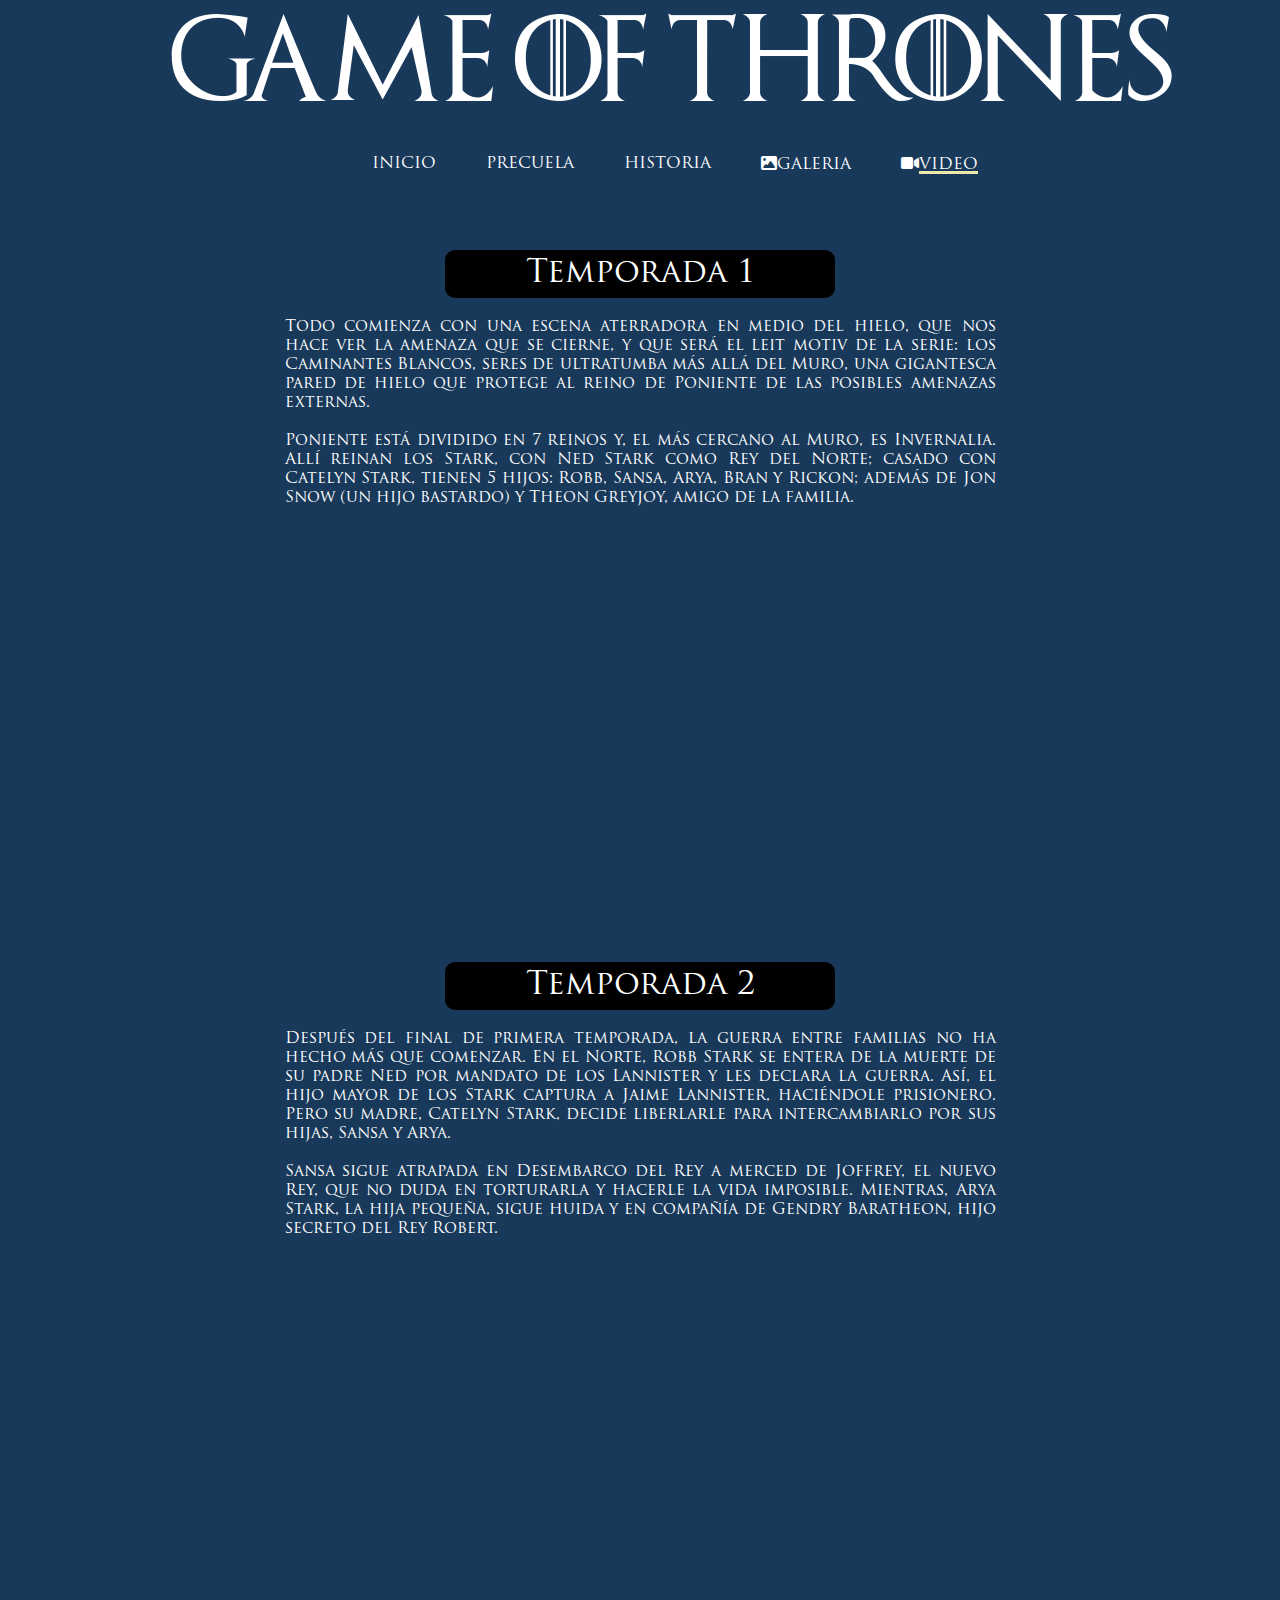
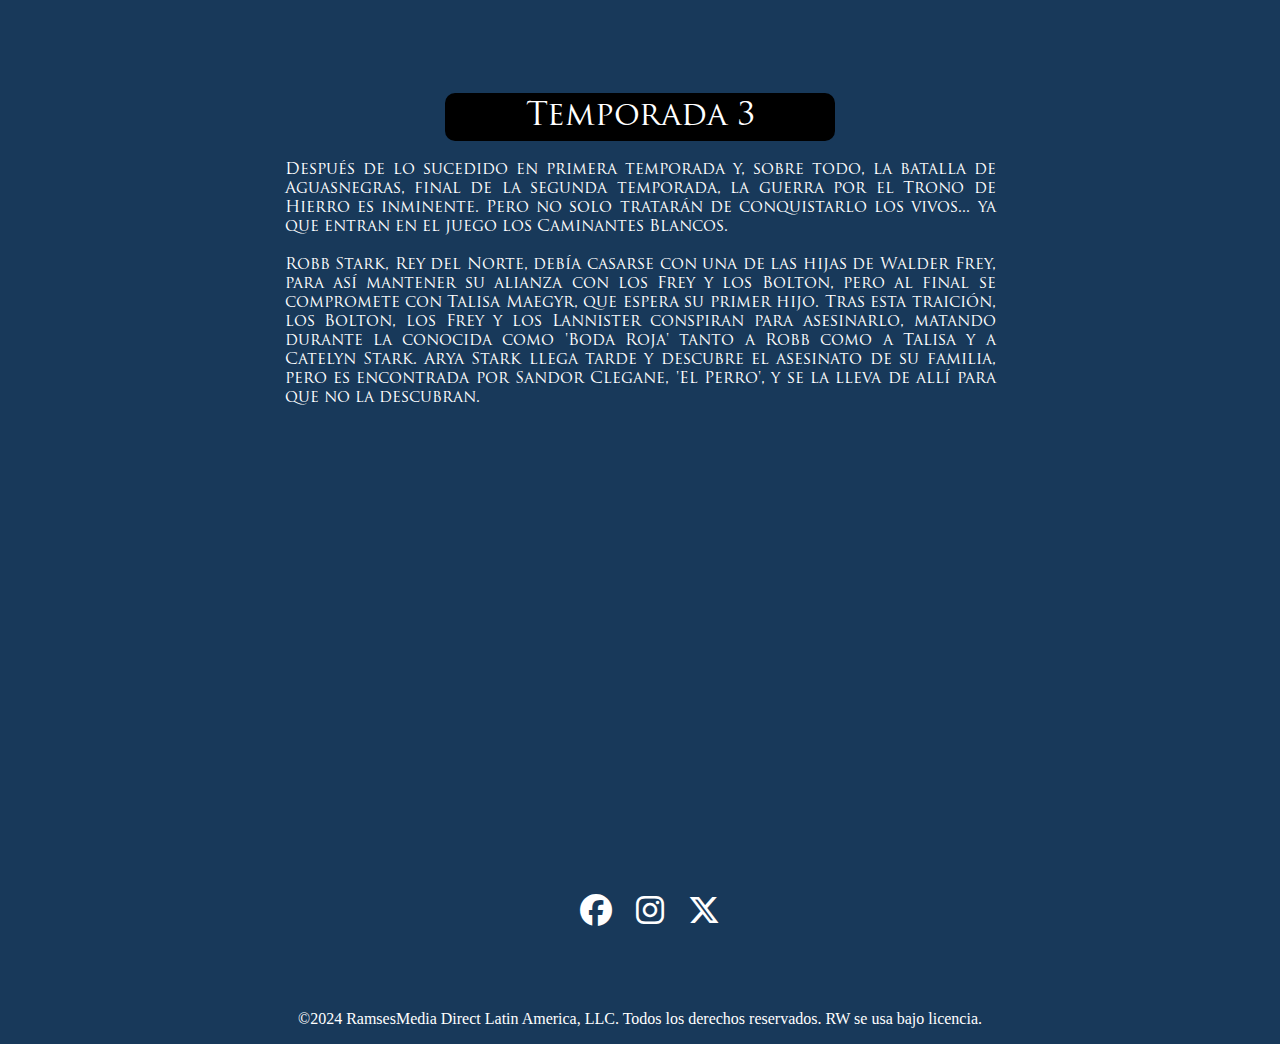
<file: PARCIAL/video.html>
<!DOCTYPE html>
<html lang="en">
<head>
    <meta charset="UTF-8">
    <meta name="viewport" content="width=device-width, initial-scale=1.0">
    <title>VIDEO</title>
    <link rel="stylesheet" href="style4.css">
    <link rel="stylesheet" href="css/all.css">
    <link rel="shortcut icon" href="img/Trono de hierro.png" type="image/x-icon">
</head>
<body>
    <main>
        <header>
            <img src="img/T-GOT.png" alt="">
            <nav>
                <ul class="menu">
                    <li class="DC"><a href="index.html">INICIO</a></li>
                    <li class="DC"><a href="precuela.html">PRECUELA</a></li>
                    <li class="DC"><a href="blog.html">HISTORIA</a></li>
                    <li class="DC"><a href="galeria.html"><i class="fa-solid fa-image"></i>GALERIA</a></li>
                    <li id="liv"><a href=""><i class="fa-solid fa-video"></i>VIDEO</a></li>
                </ul>
            </nav>
        </header>
        <section>
            <article>
                <h1>Temporada 1</h1>
                <p>Todo comienza con una escena aterradora en medio del hielo, que nos hace ver la amenaza que se cierne, y que será el leit motiv de la serie: los Caminantes Blancos, seres de ultratumba más allá del Muro, una gigantesca pared de hielo que protege al reino de Poniente de las posibles amenazas externas.
                <br><br>
                Poniente está dividido en 7 reinos y, el más cercano al Muro, es Invernalia. Allí reinan los Stark, con Ned Stark como Rey del Norte; casado con Catelyn Stark, tienen 5 hijos: Robb, Sansa, Arya, Bran y Rickon; además de Jon Snow (un hijo bastardo) y Theon Greyjoy, amigo de la familia.</p>
                <iframe width="560" height="315" src="https://www.youtube.com/embed/bjqEWgDVPe0?si=p4cDuvQCgtVDYyhF" title="YouTube video player" frameborder="0" allow="accelerometer; autoplay; clipboard-write; encrypted-media; gyroscope; picture-in-picture; web-share" referrerpolicy="strict-origin-when-cross-origin" allowfullscreen></iframe>
            </article>
            <article>
                <h1>Temporada 2</h1>
                <p>Después del final de primera temporada, la guerra entre familias no ha hecho más que comenzar. En el Norte, Robb Stark se entera de la muerte de su padre Ned por mandato de los Lannister y les declara la guerra. Así, el hijo mayor de los Stark captura a Jaime Lannister, haciéndole prisionero. Pero su madre, Catelyn Stark, decide liberlarle para intercambiarlo por sus hijas, Sansa y Arya.
                <br><br>
                Sansa sigue atrapada en Desembarco del Rey a merced de Joffrey, el nuevo Rey, que no duda en torturarla y hacerle la vida imposible. Mientras, Arya Stark, la hija pequeña, sigue huida y en compañía de Gendry Baratheon, hijo secreto del Rey Robert.</p>
                <iframe width="560" height="315" src="https://www.youtube.com/embed/AlhHGUfCYw4?si=C3Fa6YyCq7hfLIop" title="YouTube video player" frameborder="0" allow="accelerometer; autoplay; clipboard-write; encrypted-media; gyroscope; picture-in-picture; web-share" referrerpolicy="strict-origin-when-cross-origin" allowfullscreen></iframe>
            </article>
            <article>
                <h1>Temporada 3</h1>
                <p>Después de lo sucedido en primera temporada y, sobre todo, la batalla de Aguasnegras, final de la segunda temporada, la guerra por el Trono de Hierro es inminente. Pero no solo tratarán de conquistarlo los vivos... ya que entran en el juego los Caminantes Blancos.
                <br><br>
                Robb Stark, Rey del Norte, debía casarse con una de las hijas de Walder Frey, para así mantener su alianza con los Frey y los Bolton, pero al final se compromete con Talisa Maegyr, que espera su primer hijo. Tras esta traición, los Bolton, los Frey y los Lannister conspiran para asesinarlo, matando durante la conocida como 'Boda Roja' tanto a Robb como a Talisa y a Catelyn Stark. Arya Stark llega tarde y descubre el asesinato de su familia, pero es encontrada por Sandor Clegane, 'El Perro', y se la lleva de allí para que no la descubran.</p>
                <iframe width="560" height="315" src="https://www.youtube.com/embed/nblUgAMoOvU?si=aTpG49iB70oYRQKZ" title="YouTube video player" frameborder="0" allow="accelerometer; autoplay; clipboard-write; encrypted-media; gyroscope; picture-in-picture; web-share" referrerpolicy="strict-origin-when-cross-origin" allowfullscreen></iframe>
            </article>
        </section>
        <footer>
            <a href="#"><i class="fa-brands fa-facebook fa-2xl" style="color: #ffffff;"></i></a>
            <a href="#"><i class="fa-brands fa-instagram fa-2xl" style="color: #ffffff;"></i></a>
            <a href="#"><i class="fa-brands fa-x-twitter fa-2xl" style="color: #ffffff;"></i></a>
        </footer>
        <p class="pie">
            ©2024 RamsesMedia Direct Latin America, LLC. Todos los derechos reservados. RW se usa bajo licencia.
        </p>
    </main>
</body>
</html>
</file>
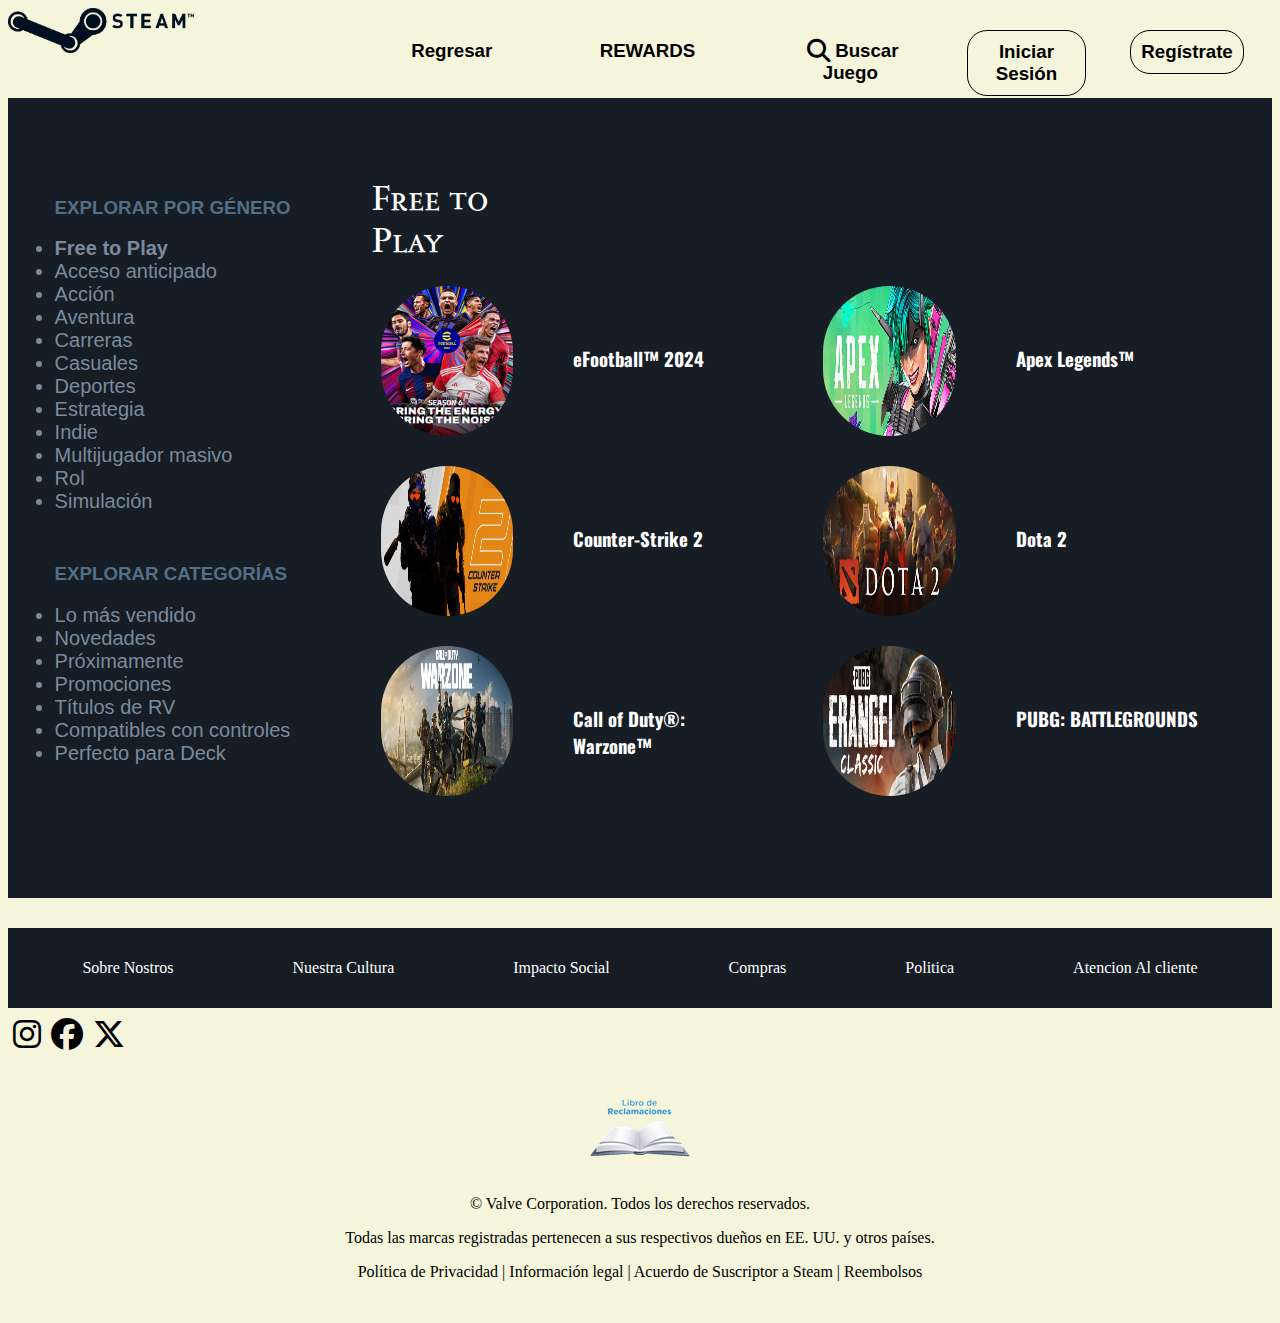
<file: T7/index 2.html>
<!DOCTYPE html>
<html lang="en">
<head>
    <meta charset="UTF-8">
    <meta name="viewport" content="width=device-width, initial-scale=1.0">
    <title>MENÚ</title>
    <link rel="stylesheet" href="style 2.css">
    <link href="https://fonts.googleapis.com/css2?family=Sedan+SC&display=swap" rel="stylesheet">
    <link href="https://fonts.googleapis.com/css2?family=Oswald:wght@200..700&display=swap" rel="stylesheet">
    <link rel="stylesheet" href="css/all.css">
    <link rel="stylesheet" href="css/all.min.css">
    <link rel="shortcut icon" href="IMG/LOGO (2).png" type="image/x-icon">
</head>
<body>
    <div id="cabecera">
        <div id="LOGO">
           <a href="index.html"><img src="IMG/LOGO (2).png" alt=""></a> 
        </div>
        <dvi class="m1">
            <a class="A1" href="index.html"><h3>Regresar</h3></a> 
        </dvi>
        <dvi class="m1">
           <a href="#"><h3>REWARDS</h3></a> 
        </dvi>
        <dvi class="m1">
           <a class="A2" href="#"><h3><i class="fa-solid fa-magnifying-glass fa-lg"></i>Buscar Juego</h3></a> 
        </dvi>
        <dvi class="m2">
           <a class="A3" href="https://store.steampowered.com/login/?snr=1_4_4__more-content-login"><h3>Iniciar Sesión</h3></a> 
        </dvi>
        <dvi class="m2">
           <a class="A3" href="https://store.steampowered.com/join/?&snr=1_60_4__62"><h3>Regístrate</h3></a> 
        </dvi>
    </div>
    <div id="P1">
        <div id="T1">
            <h3 class="c1">EXPLORAR POR GÉNERO</h3>
            <li><strong>Free to Play</strong></li>
            <li>Acceso anticipado</li>
            <li>Acción</li>
            <li>Aventura</li>
            <li>Carreras</li>
            <li>Casuales</li>
            <li>Deportes</li>
            <li>Estrategia</li>
            <li>Indie</li>
            <li>Multijugador masivo</li>
            <li>Rol</li>
            <li>Simulación</li>
            <h3 class="c2">EXPLORAR CATEGORÍAS</h3>
            <li>Lo más vendido</li>
            <li>Novedades</li>
            <li>Próximamente</li>
            <li>Promociones</li>
            <li>Títulos de RV</li>
            <li>Compatibles con controles</li>
            <li>Perfecto para Deck</li>
        </div>
        <div id="P01">
            <h2 id="xd">Free to Play</h2>
            <div id="xd1">
                <div id="part1">
                    <div class="T2">
                        <img src="IMG/I1.jpg" alt="">
                        <a href="https://store.steampowered.com/app/1665460/eFootball_2024/"><h3>eFootball™ 2024</h3></a>
                    </div>
                    <div class="T2">
                        <img src="IMG/I2.jpg" alt="">
                        <a href="https://store.steampowered.com/app/730/CounterStrike_2/"><h3>Counter-Strike 2</h3></a>
                    </div>
                    <div class="T2">
                        <img src="IMG/I3.jpg" alt="">
                        <a href="https://store.steampowered.com/app/1962663/Call_of_Duty_Warzone/"><h3>Call of Duty®: Warzone™</h3></a>
                    </div>
                </div>
                <div id="part2">
                    <div class="T3">
                        <img src="IMG/I4.jpg" alt="">
                        <a href="https://store.steampowered.com/app/1172470/Apex_Legends/"><h3>Apex Legends™</h3></a>
                    </div>
                    <div class="T3">
                        <img src="IMG/I5.jpg" alt="">
                        <a href="https://store.steampowered.com/app/570/Dota_2/"><h3>Dota 2</h3></a>
                    </div>
                    <div class="T3">
                        <img src="IMG/I6.jpg" alt="">
                        <a href="https://store.steampowered.com/app/578080/PUBG_BATTLEGROUNDS/"><h3>PUBG: BATTLEGROUNDS</h3></a>
                    </div>
                </div>
            </div>
        </div>
    </div>
    <div id="politica">
        <a class="PO1" href="https://store.steampowered.com/about/index.html?l=spanish"><p>Sobre Nostros</p></a>
        <a class="PO1" href="#"><p>Nuestra Cultura</p></a>
        <a class="PO1" href="#"><p>Impacto Social</p></a>
        <a class="PO1" href="https://store.steampowered.com/search/?filter=topsellers"><p>Compras</p></a>
        <a class="PO1" href="https://store.steampowered.com/privacy_agreement/?l=spanish"><p>Politica</p></a>
        <a class="PO1" href="https://help.steampowered.com/es-419/"><p>Atencion Al cliente</p></a>
    </div>
    <br>
    <div id="iconos">
        <a href="https://www.instagram.com/steam_games_official/?hl=es"><i class="fa-brands fa-instagram fa-2xl"></i></a>
        <a href="https://www.facebook.com/Steam/"><i class="fa-brands fa-facebook fa-2xl"></i></a>
        <a href="https://twitter.com/steam?lang=es"><i class="fa-brands fa-x-twitter fa-2xl"></i></a>
    </div>
    <div id="licencia">
        <br>
        <br>
        <br>
        <a href="https://help.steampowered.com/es-419/"><img src="IMG/LDR.png" alt=""></a>
        <br>
        <br><p>© Valve Corporation. Todos los derechos reservados.</p>
        <p>Todas las marcas registradas pertenecen a sus respectivos dueños en EE. UU. y otros países.</p>
        <p>Política de Privacidad  |  Información legal  |  Acuerdo de Suscriptor a Steam  |  Reembolsos</p><br>
    </div>    
</body>
</html>
</file>
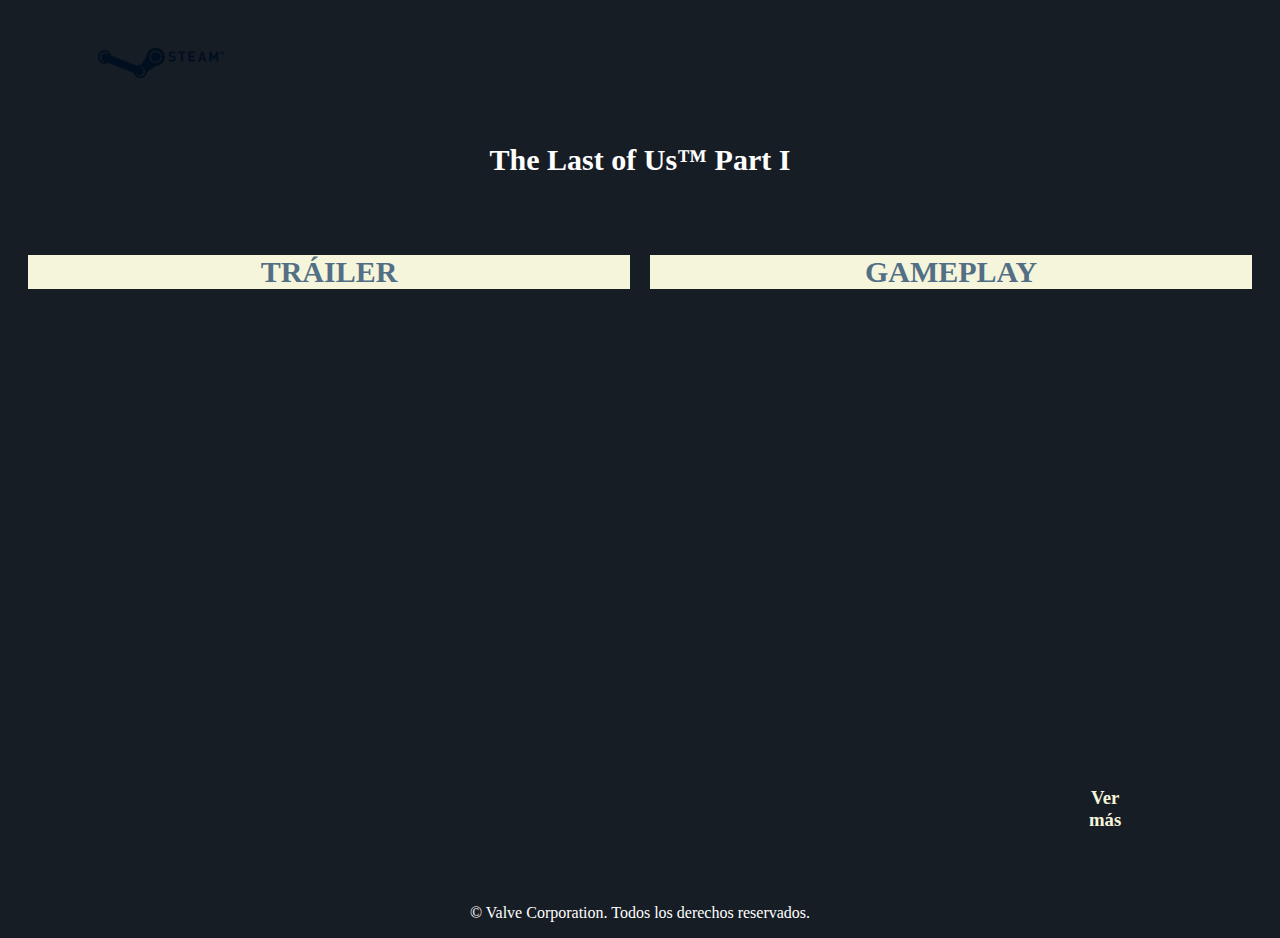
<file: T7/index V.html>
<!DOCTYPE html>
<html lang="en">
<head>
    <meta charset="UTF-8">
    <meta name="viewport" content="width=device-width, initial-scale=1.0">
    <title>STEAM-VIMEO</title>
    <link rel="stylesheet" href="style V.css">
    <link rel="shortcut icon" href="IMG/LOGO (2).png" type="image/x-icon">
</head>
<body>
    <header>
        <a href="index.html"><img src="IMG/LOGO (2).png" alt=""></a>
        <h1>The Last of Us™ Part I</h1>
    </header>
    <br>
    <main>
        <div>
            <article>
                <h1>TRÁILER</h1>
                <iframe src="https://player.vimeo.com/video/790150024?h=3d3cc282a8&color=ffffff&title=0&byline=0&portrait=0" width="640" height="360" frameborder="0" allow="autoplay; fullscreen; picture-in-picture" allowfullscreen></iframe>
            </article>
            <article>
                <h1>GAMEPLAY</h1>
                <iframe src="https://player.vimeo.com/video/144157085?h=97c0075e0e" width="640" height="360" frameborder="0" allow="autoplay; fullscreen; picture-in-picture" allowfullscreen></iframe>
                <a href="https://vimeo.com/search?q=the%20last%20of%20us%20gameplay"><h3>Ver más</h3></a>
            </article>
        </div>
    </main>
    <footer>
        <p>© Valve Corporation. Todos los derechos reservados.</p>
    </footer>
</body>
</html>
</file>
<file: T7/style.css>
body {
    background-color: beige;
}
header {
    display: flex;
    justify-content: space-evenly;
    position: sticky;

}
#LOGO {
    width: 30%;
}
#LOGO img {
    width: 50%;
}
.m1 {
    display: flex;
    padding: 10px;
    width: 12%;
    height: 50px;
    margin: 10px;
}
.m1 i {
    padding: 5px;
}
.m2 {
    display: flex;
    padding: 10px;
    width: 9%;
    height: 50px;
    margin: 10px;
}
a {
    text-decoration: none;
    color: black;
}
.A1:hover {
    color: white;
    background-color: #171d25;
    border-radius: 40px;
}
.A2:hover {
    background-color: white;
    border-radius: 40px;
}
.A3:hover {
    background-color: #171d25;
    color: white;
    border-radius: 30px;
}
.m1 h3 {
    text-align: center;
    margin: 2px;
    padding: 10px;
}
.m2 h3 {
    text-align: center;
    margin: 2px;
    padding: 10px;
    border: 1px solid;
    border-radius: 20px;
}
#P1 {
    display: flex;
}
.T1 {
    padding: 5px;
    width: 50%;
}
.T1 img {
    width: 100%;
}
.P1 {
    width: 50%;
    padding: 5px;
    background-size: cover;
    position: relative;
}
.P1 img {
    width: 100%;
    opacity: 30%;
}
.P1 h2 {

    margin-top: 50px;
    margin-left: 70px;
    text-align: center;
    width: 80%;
    height: 250px;
    position: absolute;
    top: 0;
    font-family: "Sedan SC", serif;
    font-weight: 400;
    font-style: normal;
    font-size: 40px;
}
.P1 h1 {
    margin-top: 150px;
    margin-left: 350px;
    text-align: center;
    width: 20%;
    padding: 15px;
    font-size: 2vh;
    position: absolute;
    top: 120px;
    font-family: "Sedan SC", serif;
    font-weight: 400;
    font-style: normal;
    border: 1px solid ;
    border-radius: 30px;
    background-color: #171d25;
    color: white;
}
.S1 {
    width: 80%;
    display: flex;
    justify-content: space-around;
    position: absolute;
    left: 90px;
    bottom: 100px;
}
.S1 div {
    text-align: center;
    width: 20%;
}
.S1 a>p {
    padding: 10px;
    border-radius: 10px;
    color: white;
    background-color: #171d25;
}
#P2 {
    display: flex;
}
.T2 {
    width: 50%;
    padding: 5px;
    background-size: cover;
    position: relative;
}
.T2 img {
    width: 100%;
    opacity: 30%;
}
.T2 h2 {
    margin-top: 100px;
    margin-left: 70px;
    text-align: center;
    width: 80%;
    height: 200px;
    position: absolute;
    top: 0;
    font-family: "Sedan SC", serif;
    font-weight: 400;
    font-style: normal;
    font-size: 40px;
}
.T2 h1 {
    margin-top: 150px;
    margin-left: 310px;
    text-align: center;
    width: 30%;
    padding: 15px;
    font-size: 2vh;
    position: absolute;
    top: 180px;
    font-family: "Sedan SC", serif;
    font-weight: 400;
    font-style: normal;
    border: 1px solid ;
    border-radius: 30px;
    background-color: #171d25;
    color: white;
}
.P2 {
    padding: 5px;
    width: 50%;
}
.P2 img {
    width: 100%;
}
#politica {
    padding: 15px;
    display: flex;
    justify-content: space-around;
    background-color: #171d25;
    color: white;
}
.PO1 {
    text-decoration: none;
    color: white;
}
#iconos {
    display: flex;
    width: 8%;
}
#iconos i {
    width: 25%;
    padding: 5px;
}
footer {
    background-size: 100px 100px;
    text-align: center;
}
</file>
<file: tarea05s/estilo.css>
*{
    margin:0;
    padding:0;
    box-sizing: border-box;
    --color1:#F2622E;
    --color2:#085CA6;
    --color3:#F2C53D;
    --color4:#6F77A6;
}
main{
    width:75%;
    margin:20px auto;
    border:1px solid;
    font-size: 0.8em;
}
#head,#footer{
    height: 100px;
    background-color:white ;
}
#head img{
  
    height: 100%;
}

#nav{
    height: 50px;
}
#nav>ul{
    list-style-type: none;
    display:flex;
    justify-content: end;
    margin-right: 40px;
}
#nav li{
    padding:2px;
    
}
#nav a{
    text-decoration: none;
    color:white;
    background-color: black;
    padding:10px;
    font-size: 1.4em;
    border-radius: 5px 5px 0 0;
}
#nav a:hover{
    background-color: white;
    color: black;
    border:1px solid black;
}
#seccion{
    height: 50%;
    padding:10px;
    display:flex;
}
.articulo{
    width: 50%;
    margin:10px;
    padding:10px;
    border:1px solid;
    
}
.articulo img{
    width: 80px;
    float:left;
    margin-right: 20px;
}
.articulo div{
    margin:20px;
    padding:10px;
}

.articulo p{
    text-align: justify;
    
}
.articulo h2{
    text-align: center;
    margin-bottom: 20px;
    padding:5px;
}
h2{color: white}
#html h2{background-color: var(--color1);}
#css h2{background-color: var(--color2);}
#js h2{background-color: var(--color3);}
#php h2{background-color: var(--color4);}

#footer{
display:flex;
justify-content: space-between;
align-items: center;
flex-wrap: wrap;
margin:10px;
padding:10px;
border:1px solid;
height: 100px;
}
#footer img{    
    height: 30%;
}
#texto{
    width:80%;
   font-weight: bold;  
   margin-left:20px;
   text-align: center;   
}
span{
    font-style: italic;
    color:blue;    
}
mark{ padding:3px}
</file>
<file: PARCIAL/style2.css>
@font-face {
    font-family: 'Ramses';
    src: url(Fuentes/Trajan\ Pro\ Regular.ttf);
    font-weight: bold;
    font-style: bold;
}
body {
    background-color: #193561;
}
main {
    width: 75%;
    margin: auto;
    padding: 0 10px;
}
header {
    padding: 5px;
    text-align: center;
    background-color: #193561;
    position: sticky;
    top: 0;
}
nav {
    margin-top: 50px;
}
.menu {
    display: flex;
    justify-content: center;
    margin: 10px
}
.menu li {
    list-style-type: none;
    font-family: 'Ramses';
}
#lih {
    text-decoration: underline 3px;
    color: palegoldenrod;
}
.menu li a {
    color: white;
    text-decoration: none;
    padding: 10px;
    margin-left: 30px;
}
.DC a:hover {
    background-color: beige;
    color: black;
    border-radius: 10px;
}
section {
    color: white;
    padding: 50px;
    padding-top: 10px;
    text-align: justify;
}
section h2 {
    text-align: center;
    font-size: 30px;
    font-family: "Ramses";
    font-optical-sizing: auto;
    font-weight: weight;
    font-style: normal;
}
section h1 {
    text-decoration: underline 2px;
    margin-top: 70px;
    text-align: center;
    font-family: 'Ramses';
}
.articulo1 p {
    font-family: 'Ramses';
}

.imagen {
    width: 20%;
    float: left;
    height: 200px;
    padding: 15px;
}

.articulo2 {
    text-align: justify;
    padding: 10px;
    margin-top: 5%;
}
.articulo2 h2 {
    width: 20%;
    background-color: #234162;
    padding: 5px;
    border-radius: 10px;
    font-family: 'Ramses';
}
.articulo2 p {
    font-family: 'Ramses';
}

footer {
    margin-top: 40px;
    padding: 20px;
    text-align: center;
}
footer a {
    margin-left: 20px;
    text-align: center;
}
.pie {
    margin-top: 70px;
    text-align: center;
    color: white;
}
</file>
<file: PARCIAL/style3.css>
@font-face {
    font-family: 'Ramses';
    src: url(Fuentes/Trajan\ Pro\ Regular.ttf);
    font-weight: bold;
    font-style: bold;
}
body {
    background-color: #272a45;
}
main {
    width: 75%;
    margin: auto;
    padding: 0 10px;
}
header {
    background-color: #272a45;
    padding: 5px;
    text-align: center;
    position: sticky;
    top: 0;
    z-index: 3;
}
nav {
    margin-top: 50px;
}
.menu {
    display: flex;
    justify-content: center;
    margin: 10px;
}
.menu li {
    list-style-type: none;
    font-family: 'Ramses';
}
#lig {
    text-decoration: underline 3px;
    color: palegoldenrod;
}
.menu li a {
    text-decoration: none;
    padding: 10px;
    margin-left: 30px;
    color: white;
}
.DC a:hover {
    background-color: white;
    color: black;
    border-radius: 10px;
}
.casas {
    text-align: center;
    margin-top: 100px;
    font-family: 'Ramses';
    color: white;
}
#S1 {
    display: flex;
    flex-wrap: wrap;
    gap: 20px;
    text-align: center;
    justify-content: center;
    position: relative;
    z-index: 2;
}
#casa1 {
    position: absolute;
    top: 10;
    left: 0;
    width: 100%;
    height: 2180px;
    background-color: #1c1c1d;
    opacity: 0.5;
    mix-blend-mode: overlay;
}
#casa2 {
    position: absolute;
    top: 10;
    left: 0;
    width: 100%;
    height: 1000px;
    background-color: #1c1c1d;
    opacity: 0.5;
    mix-blend-mode: overlay;
}
#S1 img {
    width: 500px;
    min-height: 200px;
    font-weight: bold;
    padding: 20px;
    overflow: hidden;
    background-size: cover;
    background-position: center center;
    height: 250px;
    border-radius: 30px;
}
#S1 p {
    font-family: 'Ramses';
    color: white;
}
footer {
    margin-top: 70px;
    padding: 20px;
    text-align: center;
}
footer a {
    margin-left: 20px;
    text-align: center;
}
.pie {
    margin-top: 70px;
    text-align: center;
    color: white;
}
</file>
<file: PARCIAL/style5.css>
@font-face {
    font-family: 'Ramses';
    src: url(Fuentes/Trajan\ Pro\ Regular.ttf);
    font-weight: bold;
    font-style: bold;
}
body {
    background-color: #193561;
}
main {
    width: 75%;
    margin: auto;
    padding: 0 10px;
}
header {
    padding: 5px;
    text-align: center;
    background-color: #193561;
    position: sticky;
    top: 0;
}
nav {
    margin-top: 50px;
}
.menu {
    display: flex;
    justify-content: center;
    margin: 10px
}
.menu li {
    list-style-type: none;
    font-family: 'Ramses';
}
#lip {
    text-decoration: underline 3px;
    color: palegoldenrod;
}
.menu li a {
    color: white;
    text-decoration: none;
    padding: 10px;
    margin-left: 30px;
}
.DC a:hover {
    background-color: beige;
    color: black;
    border-radius: 10px;
}
section h1 {
    margin-top: 60px;
    font-size: 50px;
    margin-bottom: 10px;
    font-family: 'Ramses';
    color: white;
    text-align: center;
}
section img {
    width: 100%;
}
footer {
    margin-top: 40px;
    padding: 20px;
    text-align: center;
}
footer a {
    margin-left: 20px;
    text-align: center;
}
.pie {
    margin-top: 70px;
    text-align: center;
    color: white;
}
</file>
<file: PARCIAL/style4.css>
@font-face {
    font-family: 'Ramses';
    src: url(Fuentes/Trajan\ Pro\ Regular.ttf);
    font-weight: bold;
    font-style: bold;
}
body {
    background-color: #18395a;
}
main {
    width: 75%;
    margin: auto;
    padding: 0 10px;
}
header {
    padding: 5px;
    text-align: center;
    position: sticky;
    top: 0;
    background-color: #18395a;
}
nav {
    margin-top: 50px;
}
.menu {
    display: flex;
    justify-content: center;
    margin: 10px
}
.menu li {
    list-style-type: none;
    font-family: 'Ramses';
}
#liv {
    text-decoration: underline 3px;
    color: palegoldenrod;
}
.menu li a {
    text-decoration: none;
    padding: 10px;
    margin-left: 30px;
    color: white;
}
.DC a:hover {
    background-color: black;
    color: white;
    border-radius: 10px;
}
section {
    text-align: center;
    margin-top: 60px;
}
section h1 {
    background-color: black;
    width: 40%;
    margin: auto;
    padding: 5px;
    border-radius: 10px;
    margin-bottom: 20px;
    margin-top: 20px;
    color: white;
    font-family: 'Ramses';
}
section p {
    font-family: 'Ramses';
    color: white;
    width: 75%;
    margin: auto;
    text-align: justify;
    margin-bottom: 30px;
}
iframe {
    width: 70%;
    height: 400px;
}
footer {
    margin-top: 40px;
    padding: 20px;
    text-align: center;
}
footer a {
    margin-left: 20px;
    text-align: center;
}
.pie {
    margin-top: 70px;
    text-align: center;
    color: white;
}
</file>
<file: T7/style 2.css>
body {
    background-color: beige;
}
#cabecera {
    display: flex;
    justify-content: space-evenly;
    position: sticky;
    font-family: Arial, Helvetica, sans-serif;
    position: sticky;
}
#LOGO {
    width: 30%;
}
#LOGO img {
    width: 50%;
}
.m1 {
    display: flex;
    padding: 10px;
    width: 12%;
    height: 50px;
    margin: 10px;
}
.m1 i {
    padding: 5px;
}
.m2 {
    display: flex;
    padding: 10px;
    width: 10%;
    height: 50px;
    margin: 10px;
}
a {
    text-decoration: none;
    color: black;
}
.A1:hover {
    color: white;
    background-color: #171d25;
    border-radius: 40px;
}
.A2:hover {
    background-color: white;
    border-radius: 40px;
}
.A3:hover {
    background-color: #171d25;
    color: white;
    border-radius: 30px;
}
.m1 h3 {
    text-align: center;
    margin: 2px;
    padding: 10px;
}
.m2 h3 {
    text-align: center;
    margin: 2px;
    padding: 10px;
    border: 1px solid;
    border-radius: 20px;
}
#P1 {
    display: flex;
    justify-content: space-around;
    padding-top: 50px;
    width: 100%;
    height: 750px;
    background-color: #171d25;
}
#T1 {
    width: 20%;
    padding: 30px;
}
.c1 {
    font-family: "Motiva Sans", Sans-serif;
    color: #536f86;
}
.c2 {
    margin-top: 50px;
    font-family: "Motiva Sans", Sans-serif;
    color: #536f86;
}
li {
    font-size: 20px;
    font-family: "Motiva Sans", Sans-serif;
    color: #7A8B9D;
}
#P01 {
    display: flex;
    flex-direction: column;
    width: 70%;
    background-size: cover;
    position: relative;
    color: white;
}
#xd {
    width: 20%;
    height: 20px;
    font-size: 35px;
    font-family: "Sedan SC", serif;
    font-weight: 400;
    font-style: normal;
}
#xd1 {
    display: flex;
}
#part1 {
    width: 50%;
    margin-top: 50px;

}
#part2 {
    width: 50%;
    margin-top: 50px;
}
.T2 {
    display: flex;
    height: 180px;
    width: 100%;
}
.T2 img {
    height: 150px;
    width: 30%;
    border-radius:600px;
    padding: 10px;
}
.T2 a {
    text-decoration: none;
    padding: 50px;
    font-family: "Oswald", sans-serif;
    font-optical-sizing: auto;
    font-weight: weight;
    font-style: normal;
    color: white;
}
.T2 h3:hover {
    padding: 10px;
    background-color: white;
    color: #536f86;
    border-radius: 50px;
}
.T3 {
    display: flex;
    height: 180px;
    width: 100%;
}
.T3 h3:hover {
    padding: 10px;
    background-color: white;
    color: #536f86;
    border-radius: 50px;
}
.T3 img {
    height: 150px;
    width: 30%;
    border-radius: 600px;
    padding: 10px;
}
.T3 a {
    text-decoration: none;
    color: white;
    padding: 50px;
    font-family: "Oswald", sans-serif;
    font-optical-sizing: auto;
    font-weight: weight;
    font-style: normal;
}
#politica {
    margin-top: 30px;
    padding: 15px;
    display: flex;
    justify-content: space-around;
    background-color: #171d25;
    color: white;
}
.PO1 {
    text-decoration: none;
    color: white;
}
#iconos {
    display: flex;
    width: 8%;
}
#iconos i {
    width: 25%;
    padding: 5px;
}
#licencia {
    background-size: 100px 100px;
    text-align: center;
}
</file>
<file: T7/style V.css>
body {
    background-color: #171d25;
}
header img {
    margin-left: 50px;
    padding: 40px;
    width: 10%;
}
header h1 {
    text-align: center;
    color: white;
}
main {
    padding: 10px;
}
div {
    display: flex;
}
article {
    width: 100%;
    padding: 10px;
}
article h1 {
    background-color: beige;
}
iframe {
    width: 100%;
    height: 50vh;
}
h1 {
    text-align: center;
    color: #536f86;
    font-size: 30px;
}
h3 {
    text-align: center;
    color: beige;
    width: 10%;
    padding: 5px;
    border-radius: 10px;
    margin-left: 420px;
}
h3:hover {
    background-color: beige;
    color: black;
}
article a {
    text-decoration: none;
}
footer {
    text-align: center;
    color: white;
    margin-top: 30px;
}
</file>
